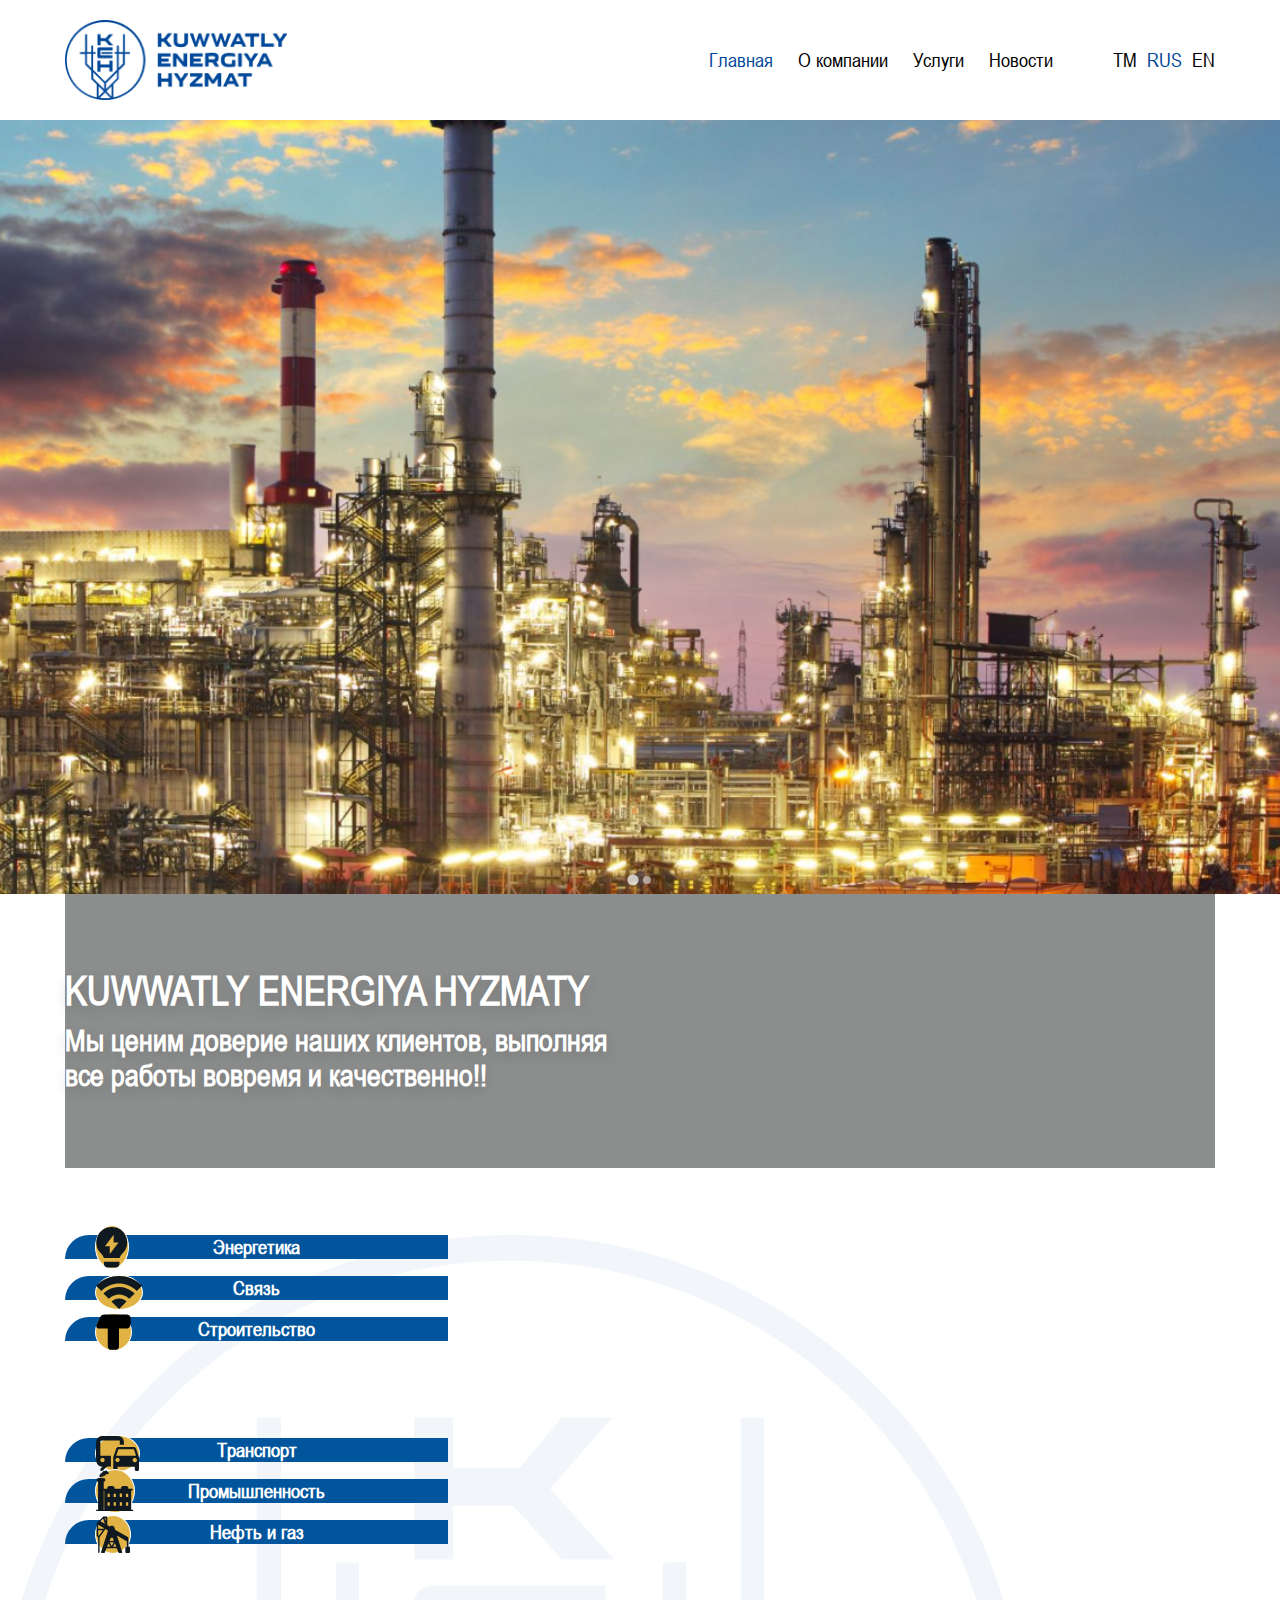
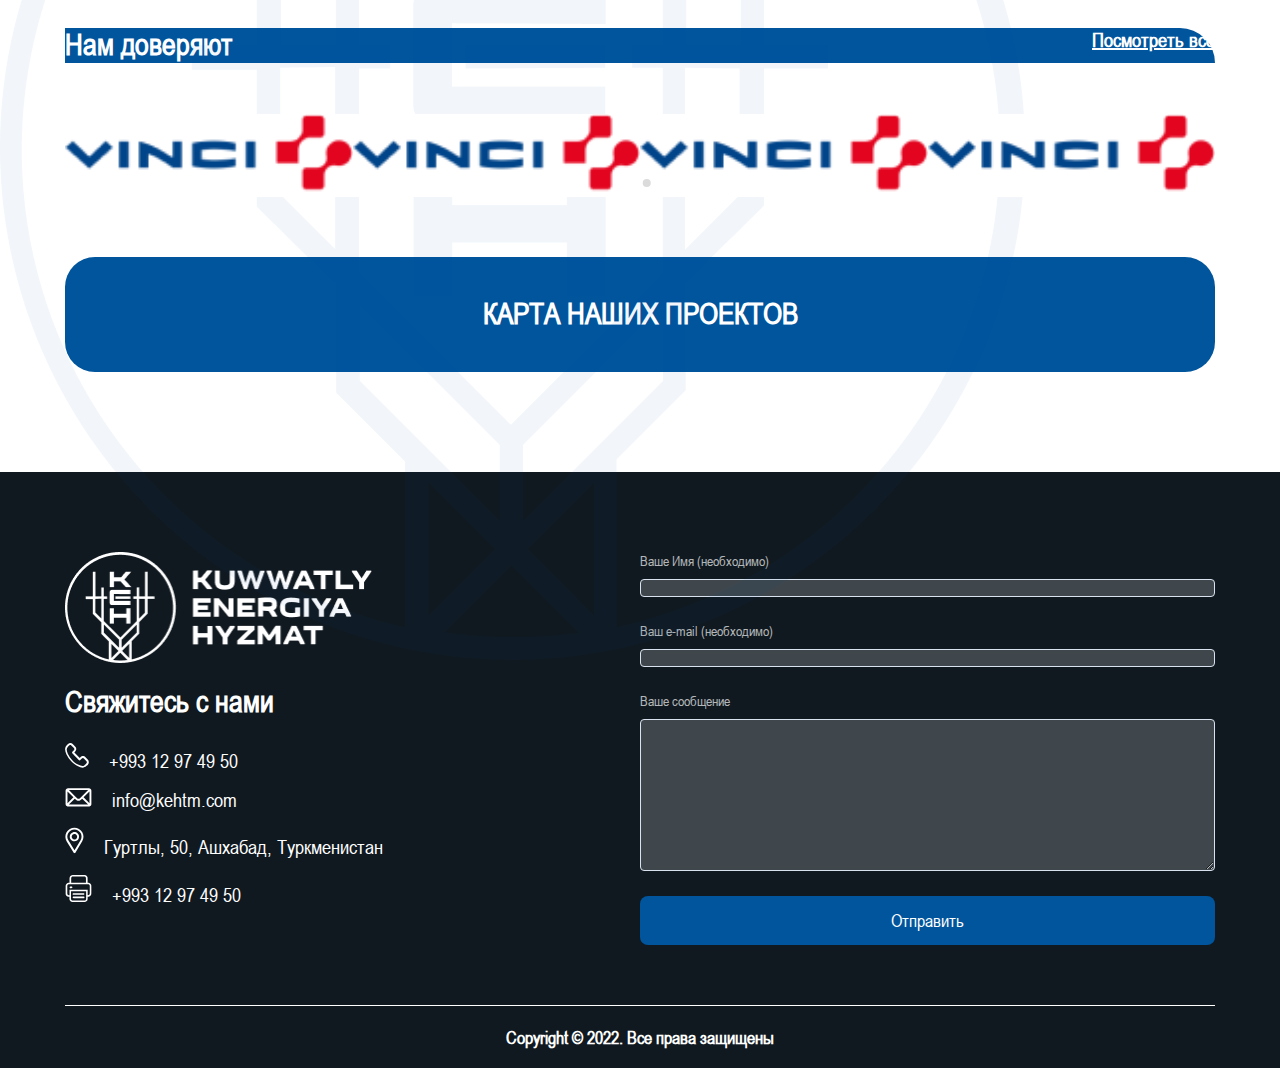
<file: index.html>
<!DOCTYPE html>
<html lang="en">
  <head>
    <meta charset="UTF-8" />
    <meta name="viewport" content="width=device-width, initial-scale=1.0" />
    <title>KEH</title>
    <link rel="shortcut icon" href="./assets/logo/favicon.png" type="image/x-icon"/>
    <link rel="stylesheet" href="./assets/css/app.css" />
    <link rel="stylesheet" href="./assets/css/pages/main-page/index.css" />
    <link rel="stylesheet" href="./src/splide.min.css">
  </head>
  <body>

    <header class="container header">

      <nav class="header__navigation padding-20-0">

        <div class="header__left-column">

          <a href="./index.html" class="logotype">

            <div class="logotype__image-header">

              <img
                class="logotype__image-element image__element"
                src="./assets/logo/logo.png"
                alt="Logo"
              />

            </div>

          </a>

        </div>

        <div class="header__right-column">

          <div class="menu">

            <ul class="menu__list heading-links__list margin-right-60">

              <li class="heading-links__list-item">

                <a
                  href="./index.html"
                  class="heading-links__list-link margin-right-25 font-size-20 text-color-blue"
                  >Главная</a
                >

              </li>

              <li class="heading-links__list-item">

                <a
                  href="./about-us.html"
                  class="heading-links__list-link margin-right-25 text-color-black font-size-20"
                  >О компании</a
                >

              </li>

              <li class="heading-links__list-item">

                <a
                  href="./services.html"
                  class="heading-links__list-link margin-right-25 text-color-black font-size-20"
                  >Услуги</a
                >

              </li>

              <li class="heading-links__list-item">

                <a href="./news.html" class="heading-links__list-link text-color-black font-size-20"
                  >Новости</a
                >

              </li>

            </ul>

          </div>

          <div class="language__content">

            <div class="language__item margin-right-10 font-size-20">TM</div>

            <div class="language__item text-color-blue margin-right-10 font-size-20">RUS</div>

            <div class="language__item font-size-20">EN</div>

          </div>

        </div>

      </nav>

    </header>

    <section class="swiper margin-bottom-67">
    
      <div class="splide">

        <div class="splide__track">

          <ul class="splide__list">

            <li class="splide__slide">
              <img class="image__element" src="./assets/images/swiper.png" alt="">
            </li>

            <li class="splide__slide">
              <img class="image__element" src="./assets/images/swiper.png" alt="">
            </li>

          </ul>

        </div>

      </div>
  
      <div class="container">

        <div class="swiper__heading-text text-color-white text-align-center color-background-black-05 padding-74-0">

          <h1 class="font-size-40 font-weight-700 margin-bottom-10 text-shadow">KUWWATLY ENERGIYA HYZMATY</h1>

          <p class="font-size-30 font-weight-700 text-shadow">
            Мы ценим доверие наших клиентов, выполняя <br /> все работы вовремя и качественно!!
          </p>

        </div>

      </div>

    </section>


    <div class="image">

      <img src="./assets/images/back.png" alt="" class="image-background" />

    </div>

    <section class="links-buttons container">

      <div class="link-buttons__main margin-bottom-67">

        <div class="links-buttons-main__items margin-bottom-80">

          <div class="accordion-button-container margin-right-68">

            <button class="accordion-button padding-12-0-15 color-background-light-blue text-color-white border-radius-75px-000 main__item-link font-size-20 font-weight-700">
              Энергетика
              <span class="padding-10-15 border-white color-background-yellow border-radius-50 svg__icon">
                <svg width="32" height="42" viewBox="0 0 32 42" fill="none" xmlns="http://www.w3.org/2000/svg">
                  <path d="M7.85061 31.9063C7.27844 29.4501 4.69668 27.4266 3.66398 26.1008C1.84579 23.826 0.706937 21.0841 0.378473 18.1906C0.0500083 15.2971 0.545279 12.3697 1.80732 9.74529C3.06937 7.1209 5.04686 4.90623 7.51216 3.35623C9.97746 1.80622 12.8303 0.983887 15.7424 0.983887C18.6545 0.983887 21.5074 1.80622 23.9727 3.35623C26.438 4.90623 28.4155 7.1209 29.6775 9.74529C30.9396 12.3697 31.4349 15.2971 31.1064 18.1906C30.778 21.0841 29.6391 23.826 27.8209 26.1008C26.7603 27.4266 24.1645 29.4361 23.6342 31.8923L7.85061 31.9063ZM23.4389 35.7719V37.7117C23.4389 38.2194 23.3389 38.722 23.1446 39.191C22.9504 39.6601 22.6656 40.0862 22.3067 40.4452C21.9477 40.8041 21.5216 41.0889 21.0526 41.2831C20.5835 41.4774 20.0809 41.5774 19.5732 41.5774H11.8419C11.3343 41.5774 10.8316 41.4774 10.3626 41.2831C9.89358 41.0889 9.46743 40.8041 9.10847 40.4452C8.74951 40.0862 8.46476 39.6601 8.2705 39.191C8.07623 38.722 7.97621 38.2194 7.97621 37.7117V35.7301L23.4389 35.7719ZM17.6334 16.4017V8.65646L8.93914 20.2674H13.7678V28.0127L22.5178 16.4017H17.6334Z" fill="#101920"/>
                </svg>
              </span>
            </button>

            <a href="./services.html" class="accordion color-background-white border-radius-0-0-60 text-color-black">

              <p class="font-size-16 padding-18-14">

                Электроэнергетика — отрасль энергетики, включающая в себя производство, передачу и сбыт электроэнергии. Электроэнергетика является наиболее важной отраслью энергетики, что объясняется такими преимуществами электроэнергии перед энергией других видов, как относительная лёгкость передачи на большие расстояния.

              </p>

            </a>

          </div>

          <div class="accordion-button-container margin-right-68">

            <button class="accordion-button padding-12-0-15 color-background-light-blue text-color-white border-radius-75px-000 main__item-link font-size-20 font-weight-700">
              Связь
              <span class="padding-10-15 border-white color-background-yellow border-radius-50 svg__icon">  
                <svg width="46" height="33" viewBox="0 0 46 33" fill="none" xmlns="http://www.w3.org/2000/svg">
                  <g clip-path="url(#clip0_805_204)">
                    <path d="M23.0218 5.35634e-05C14.8763 -0.012034 7.03384 3.09987 1.09779 8.69953L0.043457 9.67096L5.32949 14.9341L6.32604 14.0352C10.882 9.81669 16.8528 7.47446 23.0507 7.47446C29.2486 7.47446 35.2194 9.81669 39.7753 14.0352L40.7719 14.9341L46.0579 9.67096L45.0036 8.69953C39.0917 3.09845 31.2663 -0.0148923 23.1374 5.35634e-05H23.0218ZM37.5367 16.5291C33.5845 12.9234 28.4344 10.9277 23.094 10.9324H22.1697C17.1084 11.1387 12.2791 13.119 8.52136 16.5291L7.45257 17.515L12.7819 22.8217L13.764 21.9517C16.3167 19.65 19.6268 18.3767 23.0579 18.3767C26.4891 18.3767 29.7992 19.65 32.3518 21.9517L33.3339 22.8217L38.6777 17.515L37.5367 16.5291ZM23.094 32.9855L30.5898 25.5475L29.391 24.5616C27.692 23.2177 25.5892 22.4919 23.4262 22.5027H22.9929C20.738 22.4995 18.5432 23.2323 16.7393 24.5906L15.5549 25.562L16.6381 26.6494L22.0686 32.0286L23.094 32.9855Z" fill="#101920"/>
                  </g>
                  <defs>
                    <clipPath id="clip0_805_204">
                      <rect width="46" height="33" fill="white"/>
                    </clipPath>
                  </defs>
                </svg>
              </span>
            </button>

            <a href="./services.html" class="accordion color-background-white border-radius-0-0-60 text-color-black">

              <p class="font-size-16 padding-18-14" style="display: -webkit-box; -webkit-line-clamp: 4;-webkit-box-orient: vertical; overflow: hidden;">

                Электроэнергетика — отрасль энергетики, включающая в себя производство, передачу и сбыт электроэнергии. Электроэнергетика является наиболее важной отраслью энергетики, что объясняется такими преимуществами электроэнергии перед энергией других видов, как относительная лёгкость передачи на большие расстояния.

              </p>

            </a>

          </div>

          <div class="accordion-button-container">

            <button class="accordion-button padding-12-0-15 color-background-light-blue text-color-white border-radius-75px-000 main__item-link font-size-20 font-weight-700">
              Строительство
              <span class="padding-10-15 border-white color-background-yellow border-radius-50 svg__icon">
                <svg width="35" height="36" viewBox="0 0 35 36" fill="none" xmlns="http://www.w3.org/2000/svg">
                  <path d="M30.5314 0.386258H8.20267C7.42479 0.383431 6.66151 0.597391 5.99843 1.00411C5.33535 1.41084 4.79869 1.99425 4.44865 2.68892L0.415526 10.825C0.219886 11.2238 0.127582 11.6654 0.147089 12.1092C0.166597 12.5529 0.297288 12.9847 0.527167 13.3648C0.767749 13.7244 1.09394 14.0185 1.4764 14.2207C1.85886 14.4229 2.28558 14.5268 2.71817 14.5231H11.7753V32.5257C11.779 33.4115 12.1335 34.2599 12.7612 34.885C13.3889 35.5101 14.2387 35.861 15.1246 35.861H19.6182C20.0574 35.8629 20.4926 35.778 20.8989 35.6112C21.3052 35.4444 21.6745 35.199 21.9857 34.8891C22.2969 34.5792 22.5438 34.2109 22.7123 33.8053C22.8808 33.3997 22.9676 32.9649 22.9675 32.5257V14.5231H30.4756C31.5859 14.5231 32.6508 14.0821 33.436 13.2969C34.2211 12.5118 34.6622 11.4469 34.6622 10.3365V4.51708C34.6478 3.42602 34.2079 2.3837 33.4363 1.61213C32.6648 0.840563 31.6225 0.400711 30.5314 0.386258Z" fill="#010101"/>
                </svg>
              </span>
            </button>

            <a href="./services.html" class="accordion color-background-white border-radius-0-0-60 text-color-black">

              <p class="font-size-16 padding-18-14">

                Электроэнергетика — отрасль энергетики, включающая в себя производство, передачу и сбыт электроэнергии. Электроэнергетика является наиболее важной отраслью энергетики, что объясняется такими преимуществами электроэнергии перед энергией других видов, как относительная лёгкость передачи на большие расстояния.

              </p>

            </a>

          </div>
  
        </div>

        <div class="links-buttons-main__items">

          <div class="accordion-button-container margin-right-68">

            <button class="accordion-button padding-12-0-15 color-background-light-blue text-color-white border-radius-75px-000 main__item-link font-size-20 font-weight-700">
              Транспорт
              <span class="padding-10-15 border-white color-background-yellow border-radius-50 svg__icon">
                <svg width="43" height="35" viewBox="0 0 43 35" fill="none" xmlns="http://www.w3.org/2000/svg">
                  <g clip-path="url(#clip0_805_211)">
                    <path d="M38.78 30.6613H21.4469C21.4469 31.5382 21.4469 32.3844 21.4469 33.2152C21.4469 34.5998 20.9024 34.9844 19.2084 34.9536C17.7867 34.9536 17.2725 34.4921 17.2725 33.1536C17.2725 29.369 17.2725 25.5946 17.2725 21.8305C17.2801 21.4845 17.3414 21.1418 17.454 20.8152C18.3463 18.1382 19.2992 15.4767 20.1765 12.7998C20.2955 12.2464 20.6079 11.7557 21.0558 11.419C21.5037 11.0823 22.0565 10.9224 22.6115 10.969H37.6457C38.2011 10.9178 38.7558 11.0738 39.2066 11.4077C39.6574 11.7417 39.9734 12.231 40.0959 12.7844C40.9429 15.3998 41.8806 17.969 42.7427 20.5844C42.9198 21.077 43.007 21.5984 42.9999 22.1229C42.9999 25.7382 42.9999 29.369 42.9999 32.9844C42.9999 34.6152 42.5612 35.0305 40.9429 35.0459C39.3245 35.0613 38.8103 34.6459 38.78 32.9536C38.7649 32.1844 38.78 31.4921 38.78 30.6613ZM20.1765 19.6459H40.0808C39.385 17.569 38.7498 15.5998 38.0389 13.6459C37.9419 13.5009 37.814 13.38 37.6647 13.2921C37.5155 13.2043 37.3487 13.1517 37.1768 13.1382C32.473 13.1382 27.7842 13.1382 23.0804 13.1382C22.9105 13.1517 22.7459 13.2044 22.5992 13.2924C22.4524 13.3804 22.3273 13.5013 22.2334 13.6459C21.5074 15.5998 20.8722 17.6459 20.1765 19.6459ZM23.6854 24.0767C23.6739 23.4873 23.4397 22.925 23.0312 22.5067C22.6228 22.0884 22.0717 21.8463 21.4923 21.8305C20.9158 21.8505 20.3696 22.0975 19.9688 22.5195C19.5681 22.9415 19.3442 23.5054 19.3446 24.0921C19.39 24.6458 19.6384 25.1619 20.0404 25.5381C20.4424 25.9142 20.9687 26.123 21.515 26.123C22.0612 26.123 22.5876 25.9142 22.9896 25.5381C23.3916 25.1619 23.6399 24.6458 23.6854 24.0921V24.0767ZM38.8103 21.8305C38.2321 21.8342 37.6777 22.0652 37.2632 22.4753C36.8488 22.8854 36.6065 23.4427 36.5869 24.0305C36.5861 24.5974 36.7989 25.143 37.1815 25.5551C37.5641 25.9672 38.0875 26.2144 38.6439 26.2459C39.2222 26.2712 39.7872 26.0645 40.2171 25.6703C40.6471 25.2761 40.9077 24.7259 40.9429 24.1382C40.9473 23.5433 40.7241 22.9699 40.3205 22.5393C39.9169 22.1086 39.3645 21.8545 38.78 21.8305H38.8103Z" fill="#101920"/>
                    <path d="M6.42763 30.6766C5.41058 30.6628 4.41155 30.4014 3.51422 29.9142C2.61689 29.4271 1.84738 28.7284 1.27004 27.8766C0.587053 26.7675 0.181969 25.505 0.0903064 24.1996C-0.0458174 18.2458 -0.000442809 12.2919 0.0903064 6.3381C0.0887541 4.72432 0.699808 3.17226 1.79601 2.00564C2.89221 0.839018 4.38888 0.147946 5.97386 0.0765755C11.3281 -0.0311168 16.6823 -0.0157322 22.0365 0.0765755C23.546 0.119694 24.9852 0.735534 26.0711 1.80307C27.157 2.87061 27.8111 4.31265 27.9049 5.84581C27.9805 6.7535 27.9049 7.69195 27.9049 8.67657H23.7607V4.39965H4.32525V19.6304H14.9127V30.5381C13.8697 30.4844 12.8247 30.4844 11.7818 30.5381C11.1688 30.6016 10.5864 30.8418 10.103 31.2304C9.19662 32.0085 8.36135 32.8684 7.60737 33.7996C7.27096 34.2909 6.78629 34.6574 6.2268 34.8433C5.66731 35.0293 5.06347 35.0248 4.50674 34.8304C3.72025 32.9381 5.09664 31.9535 6.42763 30.6766ZM6.42763 26.2458C6.71346 26.254 6.998 26.2041 7.2646 26.0989C7.5312 25.9938 7.77445 25.8355 7.98014 25.6335C8.18582 25.4314 8.34979 25.1896 8.46239 24.9223C8.57498 24.6549 8.63395 24.3674 8.63585 24.0766C8.63606 23.4914 8.41173 22.9292 8.0106 22.5097C7.60947 22.0902 7.06321 21.8465 6.4881 21.8304C5.931 21.855 5.40197 22.086 5.00077 22.4799C4.59956 22.8738 4.3539 23.4034 4.31011 23.9689C4.29748 24.5477 4.50659 25.1089 4.89326 25.5338C5.27994 25.9587 5.8139 26.214 6.38226 26.2458H6.42763Z" fill="#101920"/>
                  </g>
                  <defs>
                    <clipPath id="clip0_805_211">
                      <rect width="43" height="35" fill="white" transform="translate(-0.000488281)"/>
                    </clipPath>
                  </defs>
                </svg>
              </span>
            </button>

            <a href="./services.html" class="accordion color-background-white border-radius-0-0-60 text-color-black">

              <p class="font-size-16 padding-18-14">

                Электроэнергетика — отрасль энергетики, включающая в себя производство, передачу и сбыт электроэнергии. Электроэнергетика является наиболее важной отраслью энергетики, что объясняется такими преимуществами электроэнергии перед энергией других видов, как относительная лёгкость передачи на большие расстояния.

              </p>

            </a>

          </div>

          <div class="accordion-button-container margin-right-68">

            <button class="accordion-button padding-12-0-15 color-background-light-blue text-color-white border-radius-75px-000 main__item-link font-size-20 font-weight-700">
              Промышленность
              <span class="padding-10-15 border-white color-background-yellow border-radius-50 svg__icon">
                <svg width="38" height="42" viewBox="0 0 38 42" fill="none" xmlns="http://www.w3.org/2000/svg">
                  <path d="M18.686 18.812H24.952C24.9309 18.4635 24.9309 18.1139 24.952 17.7654C24.9709 17.5683 25.0433 17.3801 25.1613 17.2211C25.4425 16.7756 25.8507 16.4245 26.3332 16.2131C26.8157 16.0017 27.3505 15.9396 27.8687 16.0349C28.7983 16.0863 29.7301 16.0863 30.6597 16.0349C30.8743 16.0542 31.0783 16.1368 31.2459 16.2721C32.0274 16.9141 32.6414 17.6677 32.3204 18.7981H36.7025V20.5843H35.1674V39.6475H37.1909V41.0431H0.13916V39.6475C0.627601 39.6475 1.11604 39.6475 1.60448 39.6475C2.09292 39.6475 2.09292 39.5498 2.07897 39.173C2.07897 37.1216 2.07897 35.0562 2.07897 33.0047V11.5971H0.767157V8.51288H2.09293C2.09293 8.2896 2.09293 8.12213 2.19061 7.92676H7.7728V8.48497H9.16834V11.5831H7.74489V18.7981H11.2198C11.2338 18.5657 11.2338 18.3327 11.2198 18.1003C11.2032 17.8836 11.2375 17.6661 11.3199 17.465C11.4023 17.2639 11.5305 17.0848 11.6943 16.942C11.9415 16.6119 12.2723 16.3539 12.6525 16.1944C13.0328 16.035 13.4487 15.9799 13.8574 16.0349C14.8482 16.1186 15.853 16.0349 16.8438 16.0349C17.077 16.0892 17.2989 16.1836 17.4998 16.314C17.4998 16.314 17.5835 16.3977 17.6393 16.4256C17.9974 16.6412 18.2805 16.9617 18.4503 17.3437C18.62 17.7256 18.6682 18.1505 18.5883 18.5608C18.5883 18.5608 18.5883 18.6445 18.5883 18.6864L18.686 18.812ZM7.74489 20.6402V39.6615H8.27519V20.6402H7.74489ZM19.914 27.0737V23.6266H17.6393V27.0737H19.914ZM32.1809 27.0737V23.6266H29.9062V27.0737H32.1809ZM19.928 32.1953H17.6533V35.6562H19.9699L19.928 32.1953ZM32.1809 35.6562V32.2232H29.9062V35.6562H32.1809ZM13.7597 27.0737V23.6266H11.5408V27.0737H13.7597ZM23.7518 23.5987V27.0597H26.0265V23.5987H23.7518ZM11.4989 32.1953V35.6423H13.7736V32.1953H11.4989ZM26.0405 32.1953H23.7937V35.6423H26.0824L26.0405 32.1953Z" fill="#101920"/>
                  <path d="M7.74486 5.45673C7.40992 6.51735 6.89357 6.85229 5.79109 6.51736C5.33056 7.257 4.87003 7.49423 4.24204 7.31281C4.00774 7.25136 3.79621 7.12347 3.63293 6.94455C3.46966 6.76563 3.3616 6.54332 3.32178 6.3044C3.28196 6.06547 3.31207 5.82014 3.4085 5.59794C3.50492 5.37574 3.66354 5.18615 3.86524 5.05204C3.96295 5.00976 4.04359 4.93585 4.09421 4.8422C4.14484 4.74855 4.16249 4.64057 4.14435 4.53567C4.12041 4.22817 4.21578 3.92327 4.41067 3.68421C4.60555 3.44516 4.88499 3.29029 5.191 3.25177C5.29307 3.2494 5.39165 3.21418 5.4721 3.15132C5.55255 3.08847 5.61059 3.00134 5.63758 2.90288C5.70747 2.72179 5.82227 2.56145 5.97119 2.43694C6.12011 2.31243 6.29825 2.22786 6.48886 2.19116C6.61851 2.14784 6.72775 2.05845 6.79588 1.93995C6.83184 1.71374 6.92897 1.50168 7.07677 1.3267C7.22456 1.15171 7.4174 1.02046 7.6344 0.947168C7.85141 0.873874 8.08432 0.861321 8.30795 0.910861C8.53158 0.960401 8.73741 1.07015 8.90316 1.22823C9.10872 1.01347 9.33288 0.817335 9.57302 0.642105C9.73712 0.550846 9.91996 0.498436 10.1075 0.488892C10.295 0.479348 10.4822 0.512932 10.6547 0.587059C10.8272 0.661186 10.9805 0.773877 11.1026 0.916483C11.2248 1.05909 11.3126 1.22781 11.3593 1.40966C11.3698 1.50882 11.4123 1.60188 11.4802 1.67486C11.5482 1.74784 11.638 1.79679 11.7361 1.81436C11.914 1.85701 12.0805 1.93803 12.2238 2.05173C12.3672 2.16543 12.4839 2.30907 12.566 2.47261C12.648 2.63615 12.6933 2.81564 12.6987 2.99852C12.7042 3.18139 12.6696 3.36325 12.5974 3.53136C12.5252 3.69948 12.4171 3.84978 12.2808 3.97177C12.1444 4.09377 11.9831 4.18451 11.808 4.23763C11.6329 4.29076 11.4483 4.30498 11.2672 4.27933C11.086 4.25367 10.9127 4.18875 10.7592 4.08911C10.3545 3.82395 10.1871 4.29843 9.88004 4.25656C9.88306 4.50709 9.81857 4.75383 9.69336 4.97084C9.56814 5.18785 9.38681 5.36714 9.1684 5.48991C8.94999 5.61268 8.70256 5.67439 8.45208 5.66855C8.2016 5.66271 7.95731 5.58954 7.74486 5.45673Z" fill="#101920"/>
                </svg>
              </span>
            </button>

            <a href="./services.html" class="accordion color-background-white border-radius-0-0-60 text-color-black">

              <p class="font-size-16 padding-18-14">

                Электроэнергетика — отрасль энергетики, включающая в себя производство, передачу и сбыт электроэнергии. Электроэнергетика является наиболее важной отраслью энергетики, что объясняется такими преимуществами электроэнергии перед энергией других видов, как относительная лёгкость передачи на большие расстояния.

              </p>

            </a>

          </div>

          <div class="accordion-button-container">

            <button class="accordion-button padding-12-0-15 color-background-light-blue text-color-white border-radius-75px-000 main__item-link font-size-20 font-weight-700">
              Нефть и газ
              <span class="padding-10-15 border-white color-background-yellow border-radius-50 svg__icon">
                <svg width="34" height="37" viewBox="0 0 34 37" fill="none" xmlns="http://www.w3.org/2000/svg">
                  <path d="M33.3461 36.9036H29.8712C29.7137 36.8248 29.5817 36.703 29.4903 36.5524C29.399 36.4018 29.352 36.2285 29.3548 36.0523C29.3548 34.6568 29.3548 33.1496 29.3548 31.6982C29.3548 31.1261 29.6479 30.8749 30.2201 30.8469H30.8481C30.8536 30.7819 30.8536 30.7166 30.8481 30.6516C30.8481 28.935 30.8481 27.2046 30.8481 25.4881C30.8381 25.4137 30.8117 25.3425 30.7706 25.2797C30.7296 25.2169 30.675 25.1642 30.6109 25.1252L21.3304 19.8221L21.0653 19.7244V19.9059C22.7493 25.1531 24.4425 30.3957 26.1451 35.6337C26.3544 36.3035 26.3126 36.485 25.7683 36.9036H22.9772C22.7578 36.6705 22.5658 36.413 22.405 36.1361C21.9166 34.9917 21.4561 33.8334 21.0095 32.6612C20.9832 32.5627 20.922 32.4772 20.8372 32.4207C20.7524 32.3642 20.6499 32.3405 20.5489 32.3541H10.7801C10.6737 32.34 10.5658 32.3647 10.4761 32.4236C10.3864 32.4826 10.321 32.5719 10.2917 32.6751C9.84514 33.8613 9.3567 35.0196 8.89616 36.1919C8.79469 36.4972 8.57986 36.752 8.29605 36.9036H5.60265C5.05839 36.5687 4.96071 36.3315 5.17004 35.7035C6.84469 30.5306 8.51469 25.3578 10.18 20.185L11.9245 14.7982C11.9245 14.6586 12.0501 14.533 11.8547 14.4074C11.0453 13.9608 10.2638 13.5003 9.45437 13.0119L9.28692 13.2072C7.43084 15.8169 5.56081 18.4266 3.70473 21.0502C3.60618 21.2046 3.55297 21.3835 3.5512 21.5666V35.8849C3.57901 36.0901 3.53793 36.2987 3.43438 36.478C3.33083 36.6573 3.17065 36.7972 2.97902 36.8757H2.72783C2.54513 36.7705 2.39744 36.6138 2.30314 36.4252C2.20884 36.2366 2.17211 36.0244 2.19752 35.8151C2.19752 31.0982 2.19752 26.3952 2.19752 21.6782C2.2025 21.5617 2.18269 21.4455 2.13939 21.3372C2.09608 21.229 2.03028 21.1312 1.94633 21.0502C1.6114 20.7572 1.31832 20.4362 1.0113 20.1292C0.896696 20.0256 0.806104 19.8983 0.745842 19.756C0.685579 19.6138 0.657101 19.4602 0.66241 19.3058C0.66241 15.4122 0.66241 11.5186 0.66241 7.62506C0.650218 7.46622 0.672629 7.30662 0.728039 7.15725C0.78345 7.00788 0.870561 6.8723 0.983401 6.75983C2.93717 4.80607 4.87699 2.83835 6.84471 0.898543C7.06148 0.728629 7.32366 0.62665 7.59828 0.605469C8.46351 0.605469 9.32876 0.605469 10.18 0.605469C11.0313 0.605469 11.2546 0.842725 11.2686 1.6661C11.2686 4.06644 11.2686 6.46676 11.2686 8.8671C11.2533 8.96273 11.2696 9.06073 11.3149 9.14631C11.3602 9.23189 11.4321 9.30044 11.5198 9.3416C12.1896 9.70444 12.9153 10.1091 13.5154 10.4999C13.6689 10.5976 13.7666 10.5697 13.9062 10.4999C14.2532 10.1694 14.6794 9.93374 15.1438 9.81572C15.6083 9.69769 16.0953 9.70124 16.558 9.82603C17.0207 9.95081 17.4435 10.1926 17.7856 10.5282C18.1277 10.8637 18.3777 11.2818 18.5115 11.7419C18.6929 12.3281 18.9022 12.9142 19.0697 13.5003C19.1043 13.6106 19.1603 13.713 19.2346 13.8016C19.3088 13.8902 19.3998 13.9633 19.5023 14.0167C23.5912 16.3333 27.6662 18.6778 31.7691 20.9944C31.9844 21.0976 32.1635 21.2634 32.283 21.4701C32.4025 21.6767 32.4569 21.9146 32.439 22.1527C32.439 24.9438 32.439 27.7349 32.439 30.4422V30.833C33.081 30.833 33.7369 30.7353 33.9741 31.5168V36.2617L33.3461 36.9036ZM2.16962 14.226V14.6586C2.16962 16.0542 2.16962 17.352 2.16962 18.6918C2.16962 19.2639 2.46266 19.5151 2.83946 19.8361L6.83074 14.2539L2.16962 14.226ZM2.16962 8.75545V12.6909H7.45875C7.61347 12.7169 7.7723 12.6841 7.90402 12.5988C8.03574 12.5136 8.13079 12.3822 8.17045 12.2304L2.16962 8.75545ZM17.8695 24.7763C17.8695 24.7763 17.8695 24.6787 17.8695 24.6507C17.5067 23.7576 17.1578 22.8644 16.781 21.9713C16.7516 21.9228 16.7108 21.8822 16.6622 21.853C16.6135 21.8238 16.5585 21.8069 16.5019 21.8038H15.1063C15.0577 21.7936 15.0076 21.7931 14.9589 21.8023C14.9101 21.8115 14.8636 21.8303 14.8221 21.8575C14.7806 21.8848 14.7449 21.9199 14.7171 21.961C14.6892 22.0021 14.6697 22.0483 14.6597 22.0969C14.5062 22.5435 14.3109 22.99 14.1295 23.4924C13.948 23.9948 13.7806 24.3856 13.5991 24.888L17.8695 24.7763ZM4.56996 5.36429L8.99382 7.93209C8.35187 6.14579 7.73783 4.47113 7.12379 2.81043L4.56996 5.36429ZM13.7108 26.2975L15.7204 29.9678L17.7439 26.2975H13.7108ZM17.0322 30.7632H20.3256L18.9301 27.2883L17.0322 30.7632ZM14.4225 30.7632L12.4967 27.3441C12.0222 28.5303 11.5756 29.6607 11.1011 30.8191L14.4225 30.7632ZM9.70556 2.16849H8.57517C8.93802 3.17329 9.30084 4.1362 9.64973 5.09913L9.70556 2.16849Z" fill="#101920"/>
                </svg>
              </span>
            </button>

            <a href="./services.html" class="accordion color-background-white border-radius-0-0-60 text-color-black">

              <p class="font-size-16 padding-18-14">

                Электроэнергетика — отрасль энергетики, включающая в себя производство, передачу и сбыт электроэнергии. Электроэнергетика является наиболее важной отраслью энергетики, что объясняется такими преимуществами электроэнергии перед энергией других видов, как относительная лёгкость передачи на большие расстояния.

              </p>

            </a>

          </div>
  
        </div>

      </div>

    </section>

    <section class="partners container">

      <div class="partners__heading margin-bottom-51 color-background-light-blue padding-19-60-18-29 border-radius-0-60">

        <p class="text-color-white font-size-30 font-weight-700">Нам доверяют</p>

        <a href="./suppliers.html" class="text-color-white font-size-20 font-weight-700">

          Посмотреть все

        </a>

      </div>

      <div class="partners__image-links-slider margin-bottom-76">

        <div class="splide2">

          <div class="splide__track">
  
            <ul class="splide__list">
  
              <li class="splide__slide">

                <a href="" class="padding-25-21-21-48 border-radius-71px-000 color-background-white margin-right-57 splide__slide__item">

                  <img class="image__element" src="./assets/images/Vinci logo.png" alt="" class="image__element" >
      
                </a>

              </li>
  
              <li class="splide__slide">

                <a href="" class="padding-25-21-21-48 border-radius-71px-000 color-background-white margin-right-57 splide__slide__item">

                  <img class="image__element" src="./assets/images/Vinci logo.png" alt="" class="image__element" >
      
                </a>

              </li>
  
              <li class="splide__slide">

                <a href="" class="padding-25-21-21-48 border-radius-71px-000 color-background-white margin-right-57 splide__slide__item">

                  <img class="image__element" src="./assets/images/Vinci logo.png" alt="" class="image__element" >
      
                </a>

              </li>
  
              <li class="splide__slide">

                <a href="" class="padding-25-21-21-48 border-radius-71px-000 color-background-white margin-right-57 splide__slide__item">

                  <img class="image__element" src="./assets/images/Vinci logo.png" alt="" class="image__element" >
      
                </a>

              </li>
  
              <li class="splide__slide">

                <a href="" class="padding-25-21-21-48 border-radius-71px-000 color-background-white margin-right-57 splide__slide__item">

                  <img class="image__element" src="./assets/images/Vinci logo.png" alt="" class="image__element" >
      
                </a>

              </li>

            </ul>
  
          </div>
  
        </div>

        <div class="swiper-container margin-bottom-60">

        </div>
        
      </div>

    </section>

    <section class="container">

      <div class="form-buttons color-background-light-blue border-radius-30 margin-bottom-100 text-align-center">

        <button class="form-buttons__button padding-40-0 font-weight-700 font-size-30 text-uppercase text-color-white">Карта наших проектов</button>

      </div>


    </section>


    <footer class="footer padding-80-0-20 color-background-dark-blue">

      <div class="footer__main container">

        <div class="footer__main__top">

          <div class="footer__left-column">
  
            <div class="logotype__image-footer margin-bottom-22">
  
              <img class="image__element" src="./assets/logo/logoFooter.png" alt="Logo"/>
  
            </div>
  
            <div class="heading-links__item">
  
              <h3 class="heading-links__heading font-size-30 text-color-white margin-bottom-22">Свяжитесь с нами</h3>
  
              <ul class="heading-links__list">
  
                <li class="heading-links__list-item margin-bottom-15">
  
                  <a href="tel: +993 12 97 49 50" class="heading-links__list-link font-size-20 text-color-white">
  
                    <span class="margin-right-15">
                      
                      <svg width="24" height="26" viewBox="0 0 24 26" fill="none" xmlns="http://www.w3.org/2000/svg">
                        <path d="M22.916 22.6673C23.4941 22.0078 23.8145 21.1475 23.8145 20.2551C23.8145 19.3627 23.4941 18.5026 22.916 17.8431L20.2705 15.0917C19.9716 14.7714 19.6138 14.5169 19.2185 14.343C18.8232 14.1692 18.3984 14.0795 17.9693 14.0795C17.5401 14.0795 17.1153 14.1692 16.72 14.343C16.3247 14.5169 15.967 14.7714 15.6681 15.0917L14.7621 16.0339L9.3261 10.3805L10.2321 9.43829C10.5443 9.13073 10.7947 8.76173 10.9685 8.35263C11.1423 7.94353 11.2362 7.50251 11.2446 7.05533C11.253 6.60815 11.1759 6.16367 11.0176 5.7478C10.8593 5.33192 10.6231 4.95297 10.3227 4.63292L7.71341 1.91928C7.07928 1.31808 6.25214 0.984863 5.39407 0.984863C4.536 0.984863 3.70886 1.31808 3.07473 1.91928L2.16873 2.86151L1.55266 3.48342C0.657103 4.56864 0.13996 5.93646 0.0849609 7.36542C0.187654 9.04286 0.625817 10.6795 1.37146 12.1708C2.62101 14.8001 4.26651 17.2049 6.2457 19.2941C8.20152 21.3824 10.5033 23.0868 13.0406 24.3256C14.4519 25.0926 16.0003 25.5481 17.5888 25.6635C18.9695 25.5966 20.2893 25.0529 21.3396 24.1184L21.9375 23.4965C22.2637 23.308 22.7167 22.8369 22.916 22.6673ZM17.48 24.0053C16.1264 23.8766 14.8064 23.4935 13.5843 22.8746C11.2175 21.7448 9.07783 20.1591 7.27855 18.2011C5.47862 16.2682 3.96973 14.0636 2.80294 11.662C2.18185 10.4014 1.81205 9.02332 1.71574 7.61041C1.77519 6.64105 2.13068 5.7167 2.73044 4.97211L3.34657 4.3502C3.70897 3.95446 4.12572 3.52103 4.25256 3.40797C4.53507 3.15588 4.89502 3.01736 5.26727 3.01736C5.63952 3.01736 5.99946 3.15588 6.28198 3.40797L8.89124 6.12161C9.03093 6.25237 9.14259 6.41221 9.21904 6.59077C9.2955 6.76932 9.335 6.9627 9.335 7.15816C9.335 7.35362 9.2955 7.54688 9.21904 7.72543C9.14259 7.90399 9.03093 8.06383 8.89124 8.19459L7.35104 9.81521C7.21211 9.96082 7.11875 10.1467 7.08318 10.3484C7.04761 10.5502 7.07147 10.7584 7.15169 10.9458C7.31477 11.2662 13.9286 18.1446 14.2185 18.3142C14.4003 18.4046 14.6049 18.4333 14.8033 18.3961C15.0017 18.3589 15.1838 18.2577 15.3238 18.1069L16.864 16.5051C16.9913 16.3593 17.1466 16.2429 17.3198 16.1632C17.493 16.0835 17.6802 16.0423 17.8696 16.0423C18.059 16.0423 18.2462 16.0835 18.4194 16.1632C18.5926 16.2429 18.7479 16.3593 18.8752 16.5051L21.4845 19.2187C21.7269 19.5125 21.8602 19.8869 21.8602 20.274C21.8602 20.6611 21.7269 21.0355 21.4845 21.3293L20.5785 22.2715L20.0168 22.8746C19.6964 23.2373 19.3029 23.5217 18.8642 23.7074C18.4256 23.8931 17.9529 23.9756 17.48 23.9487V24.0053Z" fill="white"/>
                      </svg>
                      
                    </span>
  
                    +993 12 97 49 50
  
                  </a>
  
                </li>
  
                <li class="heading-links__list-item margin-bottom-15">
  
                  <a href="mailto: info@kehtm.com" class="heading-links__list-link font-size-20 text-color-white">
  
                    <span class="margin-right-15">
                      
                      <svg width="27" height="19" viewBox="0 0 27 19" fill="none" xmlns="http://www.w3.org/2000/svg">
                        <path fill-rule="evenodd" clip-rule="evenodd" d="M2.08939 18.2533C2.38579 18.3743 2.70323 18.4354 3.02335 18.4332H23.9461C24.2663 18.4354 24.5836 18.3743 24.88 18.2533C25.1764 18.1323 25.446 17.9539 25.6731 17.7283C25.9003 17.5027 26.0805 17.2344 26.2035 16.9388C26.3266 16.6432 26.3899 16.3263 26.3899 16.0062V2.61559C26.3899 1.96746 26.1324 1.34592 25.6741 0.887622C25.2158 0.429324 24.5943 0.171875 23.9461 0.171875H3.02335C2.37522 0.171875 1.75363 0.429324 1.29534 0.887622C0.837039 1.34592 0.57959 1.96746 0.57959 2.61559V16.0062C0.579582 16.3263 0.642867 16.6432 0.765882 16.9388C0.888898 17.2344 1.06921 17.5027 1.29636 17.7283C1.52351 17.9539 1.79299 18.1323 2.08939 18.2533ZM23.1259 16.525H3.84351L9.76885 10.6499L10.7062 11.5872C11.0702 11.9536 11.5031 12.2445 11.98 12.443C12.4569 12.6414 12.9682 12.7435 13.4847 12.7435C14.0012 12.7435 14.5126 12.6414 14.9895 12.443C15.4663 12.2445 15.8993 11.9536 16.2633 11.5872L17.2006 10.6499L23.1259 16.525ZM2.48772 15.1357V3.41899L8.41306 9.26071L2.48772 15.1357ZM24.4818 15.2028L18.5564 9.32763L24.4818 3.48601V15.2028ZM9.26668 7.4362L3.89372 2.09671H23.1762L14.9577 10.265C14.5718 10.6323 14.0594 10.8373 13.5266 10.8373C12.9938 10.8373 12.4813 10.6323 12.0954 10.265L9.26668 7.4362Z" fill="white"/>
                      </svg>
  
                    </span>
  
                    info@kehtm.com
  
                  </a>
  
                </li>
  
                <li class="heading-links__list-item margin-bottom-15">
  
                  <a href="#" class="heading-links__list-link font-size-20 text-color-white">
  
                    <span class="margin-right-15">
                      
                      <svg width="19" height="27" viewBox="0 0 19 27" fill="none" xmlns="http://www.w3.org/2000/svg">
                        <path fill-rule="evenodd" clip-rule="evenodd" d="M4.84125 1.88646C6.23026 1.06876 7.81205 0.635922 9.42388 0.632324V0.650746C11.0226 0.655025 12.5918 1.08168 13.9726 1.88747C15.3534 2.69327 16.4968 3.84952 17.287 5.23933C18.0771 6.62914 18.4861 8.20307 18.4723 9.80174C18.4586 11.4004 18.0226 12.9671 17.2086 14.3431L10.3809 25.7534C10.2968 25.8986 10.176 26.0191 10.0307 26.1029C9.88531 26.1867 9.7205 26.2309 9.55272 26.2309C9.38494 26.2309 9.22006 26.1867 9.07471 26.1029C8.92935 26.0191 8.8086 25.8986 8.72452 25.7534L1.7127 14.4536C0.869183 13.0801 0.406803 11.5067 0.37308 9.89519C0.339357 8.28372 0.735526 6.69228 1.52084 5.28471C2.30616 3.87714 3.45223 2.70416 4.84125 1.88646ZM13.0076 3.45388C11.9202 2.81711 10.684 2.47865 9.42388 2.4727C8.15232 2.47284 6.90384 2.81246 5.80749 3.45658C4.71114 4.1007 3.80668 5.02594 3.18756 6.1366C2.56844 7.24726 2.25713 8.50309 2.28579 9.77433C2.31446 11.0456 2.68205 12.2861 3.3506 13.3677L9.53429 23.3058L15.5523 13.2757C16.1937 12.191 16.5375 10.9562 16.5488 9.69615C16.5602 8.43606 16.2387 7.19526 15.6169 6.0992C14.9952 5.00314 14.0951 4.09065 13.0076 3.45388ZM12.0105 13.5579C11.2448 14.0695 10.3446 14.3426 9.42373 14.3426C8.18884 14.3426 7.00449 13.852 6.13129 12.9788C5.25809 12.1057 4.76758 10.9213 4.76758 9.68641C4.76758 8.76552 5.04062 7.86532 5.55224 7.09962C6.06387 6.33392 6.79107 5.73713 7.64187 5.38472C8.49267 5.03231 9.42886 4.94008 10.3321 5.11974C11.2353 5.2994 12.0649 5.74281 12.7161 6.39398C13.3673 7.04516 13.8107 7.87482 13.9904 8.77802C14.1701 9.68123 14.0778 10.6175 13.7254 11.4683C13.373 12.3191 12.7762 13.0463 12.0105 13.5579ZM10.9369 7.44009C10.489 7.1408 9.96243 6.98112 9.42373 6.98112V6.9627C8.69965 6.96756 8.00686 7.25862 7.49658 7.77235C6.9863 8.28608 6.69993 8.98075 6.69995 9.70484C6.69995 10.2435 6.85969 10.7702 7.15898 11.2181C7.45827 11.666 7.88368 12.015 8.38138 12.2212C8.87908 12.4274 9.42673 12.4813 9.95509 12.3762C10.4834 12.2711 10.9688 12.0117 11.3497 11.6308C11.7306 11.2499 11.9901 10.7646 12.0952 10.2363C12.2003 9.7079 12.1463 9.16014 11.9401 8.66244C11.734 8.16474 11.3849 7.73938 10.9369 7.44009Z" fill="white"/>
                      </svg>
                    </span>
  
                    Гуртлы, 50, Ашхабад, Туркменистан
  
                  </a>
  
                </li>
  
                <li class="heading-links__list-item">
  
                  <a href="#" class="heading-links__list-link font-size-20 text-color-white">
  
                    <span class="margin-right-15">
                      
                      <svg width="27" height="28" viewBox="0 0 27 28" fill="none" xmlns="http://www.w3.org/2000/svg">
                        <path fill-rule="evenodd" clip-rule="evenodd" d="M26.1117 10.8059C26.2751 11.2325 26.3485 11.6882 26.3275 12.1445C26.3653 14.1995 26.3653 16.5373 26.3087 19.271C26.3478 19.734 26.2864 20.2 26.1286 20.637C25.9708 21.0741 25.7203 21.4719 25.3945 21.8031C25.0686 22.1344 24.6749 22.3913 24.2405 22.5563C23.8061 22.7212 23.3411 22.7902 22.8775 22.7587H22.6513V24.512C22.6898 24.9838 22.6239 25.4584 22.4583 25.9019C22.2926 26.3454 22.0314 26.747 21.693 27.0781C21.3547 27.4093 20.9476 27.6617 20.5007 27.8178C20.0537 27.9738 19.5779 28.0296 19.1069 27.9809H7.94604C7.46788 28.0331 6.98417 27.9762 6.5311 27.8147C6.07803 27.6532 5.6674 27.3911 5.33002 27.0483C4.99263 26.7055 4.73723 26.2907 4.58299 25.8351C4.42876 25.3796 4.37969 24.895 4.43944 24.4177V22.7964H4.02468C3.59004 22.825 3.15419 22.7635 2.74437 22.616C2.33455 22.4685 1.95953 22.238 1.64282 21.9389C1.3261 21.6399 1.0745 21.2788 0.903675 20.8781C0.732848 20.4774 0.646478 20.0458 0.650006 19.6103V11.956C0.654833 11.5204 0.746432 11.0901 0.919382 10.6902C1.09233 10.2903 1.34316 9.92881 1.65732 9.62694C1.97147 9.32508 2.34263 9.0888 2.74909 8.93193C3.15554 8.77506 3.58918 8.70075 4.02468 8.7133H4.51487V7.92151V5.64028V5.35756C4.51232 4.76429 4.5564 4.17173 4.6468 3.58539C4.78497 2.84576 5.17323 2.17612 5.74645 1.68871C6.31967 1.20131 7.04302 0.925677 7.79524 0.908203H19.3332C19.7813 0.920271 20.2226 1.02161 20.6312 1.20612C21.0398 1.39062 21.4075 1.65461 21.7129 1.98283C22.0183 2.31104 22.2552 2.69683 22.4099 3.11763C22.5645 3.53844 22.6337 3.98581 22.6135 4.43367V7.52556V8.67556H22.9152C23.3718 8.6621 23.8262 8.74309 24.2501 8.9134C24.674 9.08372 25.0581 9.33973 25.3784 9.66538C25.6987 9.99102 25.9484 10.3793 26.1117 10.8059ZM21.1242 24.4177V17.8004V17.6873C21.1259 17.5299 21.1196 17.3726 21.1053 17.2159H6.02307V24.5308C5.97715 24.8036 5.99712 25.0833 6.0813 25.3468C6.16548 25.6103 6.31143 25.8497 6.50699 26.0453C6.70256 26.2408 6.94207 26.3868 7.20552 26.471C7.46897 26.5552 7.74873 26.5752 8.02147 26.5292H18.975C20.5209 26.5292 21.1242 25.9448 21.1242 24.4177ZM6.19274 4.05671V7.33708C6.19274 7.41486 6.19347 7.49335 6.19421 7.5733V7.5733V7.57331V7.57332C6.19725 7.9003 6.2005 8.25139 6.15506 8.67556H20.9357V7.45019V4.11321C20.9209 3.68647 20.7384 3.28277 20.4278 2.98979C20.1171 2.69682 19.7035 2.5382 19.2766 2.54839H7.81411C7.4017 2.54283 7.00299 2.69656 6.701 2.97748C6.39901 3.2584 6.21697 3.64497 6.19274 4.05671ZM4.51487 21.2127V15.7266L22.6702 15.6323V21.1185C23.2356 21.1642 23.7966 20.9885 24.2349 20.6283C24.6115 20.19 24.8011 19.6213 24.7628 19.0446V17.8004V12.1445C24.7931 11.8896 24.7652 11.6312 24.6811 11.3886C24.5971 11.1461 24.4592 10.9259 24.2777 10.7444C24.0962 10.5629 23.8759 10.4249 23.6333 10.3408C23.3908 10.2568 23.1324 10.2289 22.8775 10.2592H4.17548C3.92135 10.2326 3.66448 10.263 3.42362 10.3483C3.18276 10.4336 2.964 10.5716 2.78332 10.7523C2.60264 10.933 2.46463 11.1518 2.37931 11.3927C2.294 11.6335 2.26353 11.8904 2.29019 12.1445V19.1201C2.26431 19.4135 2.29954 19.709 2.39364 19.9881C2.48774 20.2671 2.63869 20.5236 2.83694 20.7414C3.07157 20.927 3.34066 21.0643 3.62867 21.1452C3.91668 21.2261 4.21792 21.249 4.51487 21.2127ZM5.43862 12.4272H6.47551C6.58939 12.4272 6.70221 12.4496 6.80742 12.4932C6.91264 12.5368 7.00824 12.6007 7.08877 12.6812C7.16929 12.7617 7.23315 12.8573 7.27673 12.9625C7.32031 13.0678 7.34278 13.1805 7.34278 13.2944C7.34278 13.4083 7.32031 13.521 7.27673 13.6263C7.23315 13.7315 7.16929 13.8271 7.08877 13.9076C7.00824 13.9881 6.91264 14.052 6.80742 14.0956C6.70221 14.1392 6.58939 14.1617 6.47551 14.1617H5.43862C5.20862 14.1617 4.98806 14.0702 4.82542 13.9076C4.66279 13.745 4.57141 13.5244 4.57141 13.2944C4.57141 13.0644 4.66279 12.8438 4.82542 12.6812C4.98806 12.5186 5.20862 12.4272 5.43862 12.4272ZM18.7298 19.2897H8.4927C8.38238 19.2723 8.26959 19.2791 8.16211 19.3095C8.05464 19.3398 7.95502 19.3932 7.87012 19.4657C7.78523 19.5383 7.7171 19.6284 7.67037 19.7298C7.62363 19.8312 7.59943 19.9416 7.59943 20.0533C7.59943 20.165 7.62363 20.2753 7.67037 20.3767C7.7171 20.4782 7.78523 20.5682 7.87012 20.6408C7.95502 20.7134 8.05464 20.7667 8.16211 20.7971C8.26959 20.8274 8.38238 20.8341 8.4927 20.8167H18.7298C18.9117 20.7881 19.0774 20.6954 19.197 20.5554C19.3167 20.4154 19.3824 20.2374 19.3824 20.0533C19.3824 19.8691 19.3167 19.691 19.197 19.551C19.0774 19.411 18.9117 19.3183 18.7298 19.2897ZM8.49276 22.6084H18.7298C18.9315 22.6133 19.1234 22.697 19.2643 22.8414C19.4052 22.9858 19.484 23.1797 19.484 23.3814C19.484 23.5814 19.4045 23.7732 19.2631 23.9147C19.1217 24.0561 18.9298 24.1355 18.7298 24.1355H8.49276C8.39215 24.138 8.2921 24.1203 8.19842 24.0836C8.10473 24.0468 8.01931 23.9917 7.94728 23.9214C7.87524 23.8512 7.818 23.7671 7.77893 23.6744C7.73986 23.5816 7.71976 23.4821 7.71979 23.3814C7.71979 23.1764 7.80123 22.9798 7.94619 22.8349C8.09114 22.6899 8.28776 22.6084 8.49276 22.6084Z" fill="white"/>
                      </svg>
                    </span>
  
                    +993 12 97 49 50
  
                  </a>
  
                </li>
  
              </ul>
              
            </div>
    
          </div>
  
          <form class="footer__right-column margin-bottom-60">
  
            <label for="name" class="line-height-13 text-color-white-07 margin-bottom-10">Ваше Имя (необходимо)</label>
            <input type="text" id="name" class="margin-bottom-25 border-gray color-background-black-020 border-radius-4 padding-10 text-color-white" autocomplete="off">
  
            <label for="email" class="line-height-13 text-color-white-07 margin-bottom-10">Ваш e-mail (необходимо)</label>
            <input type="email" id="email" class="margin-bottom-25 border-gray color-background-black-020 border-radius-4 padding-10 text-color-white-07" autocomplete="off">
  
            <label for="area" class="line-height-13 text-color-white-07 margin-bottom-10">Ваше сообщение</label>
            <textarea id="area" cols="30" rows="10" class="margin-bottom-25 border-gray color-background-black-020 border-radius-4 padding-10 text-color-white" autocomplete="off"></textarea>
  
            <button type="submit" class="color-background-light-blue padding-15-0 line-height-19 font-size-18 text-color-white border-radius-8">Отправить</button>
  
          </form>

        </div>


        <div class="line color-background-white margin-bottom-20"></div>
  
        <h5 class="copyright__heading text-color-white font-size-18">
          Copyright © 2022. Все права защищены
        </h5>

      </div>

    </footer>


    <script src="./src/splide.js"></script>
    <script src="./script.js"></script>

    <script>

      document.addEventListener('DOMContentLoaded', function() {

        new Splide('.splide',{
          
          type:"loop",
          perPage:1,
          autoplay: true,
          cover:true
        }).mount();

      });


      // mini slider

      document.addEventListener('DOMContentLoaded', function() {

        new Splide('.splide2',{
          
          type: "loop",
          perPage: 4,
          autoplay: true,
          perMove: 1,
          cover: false
        }).mount();

      });

    </script>

  </body>
</html>
</file>
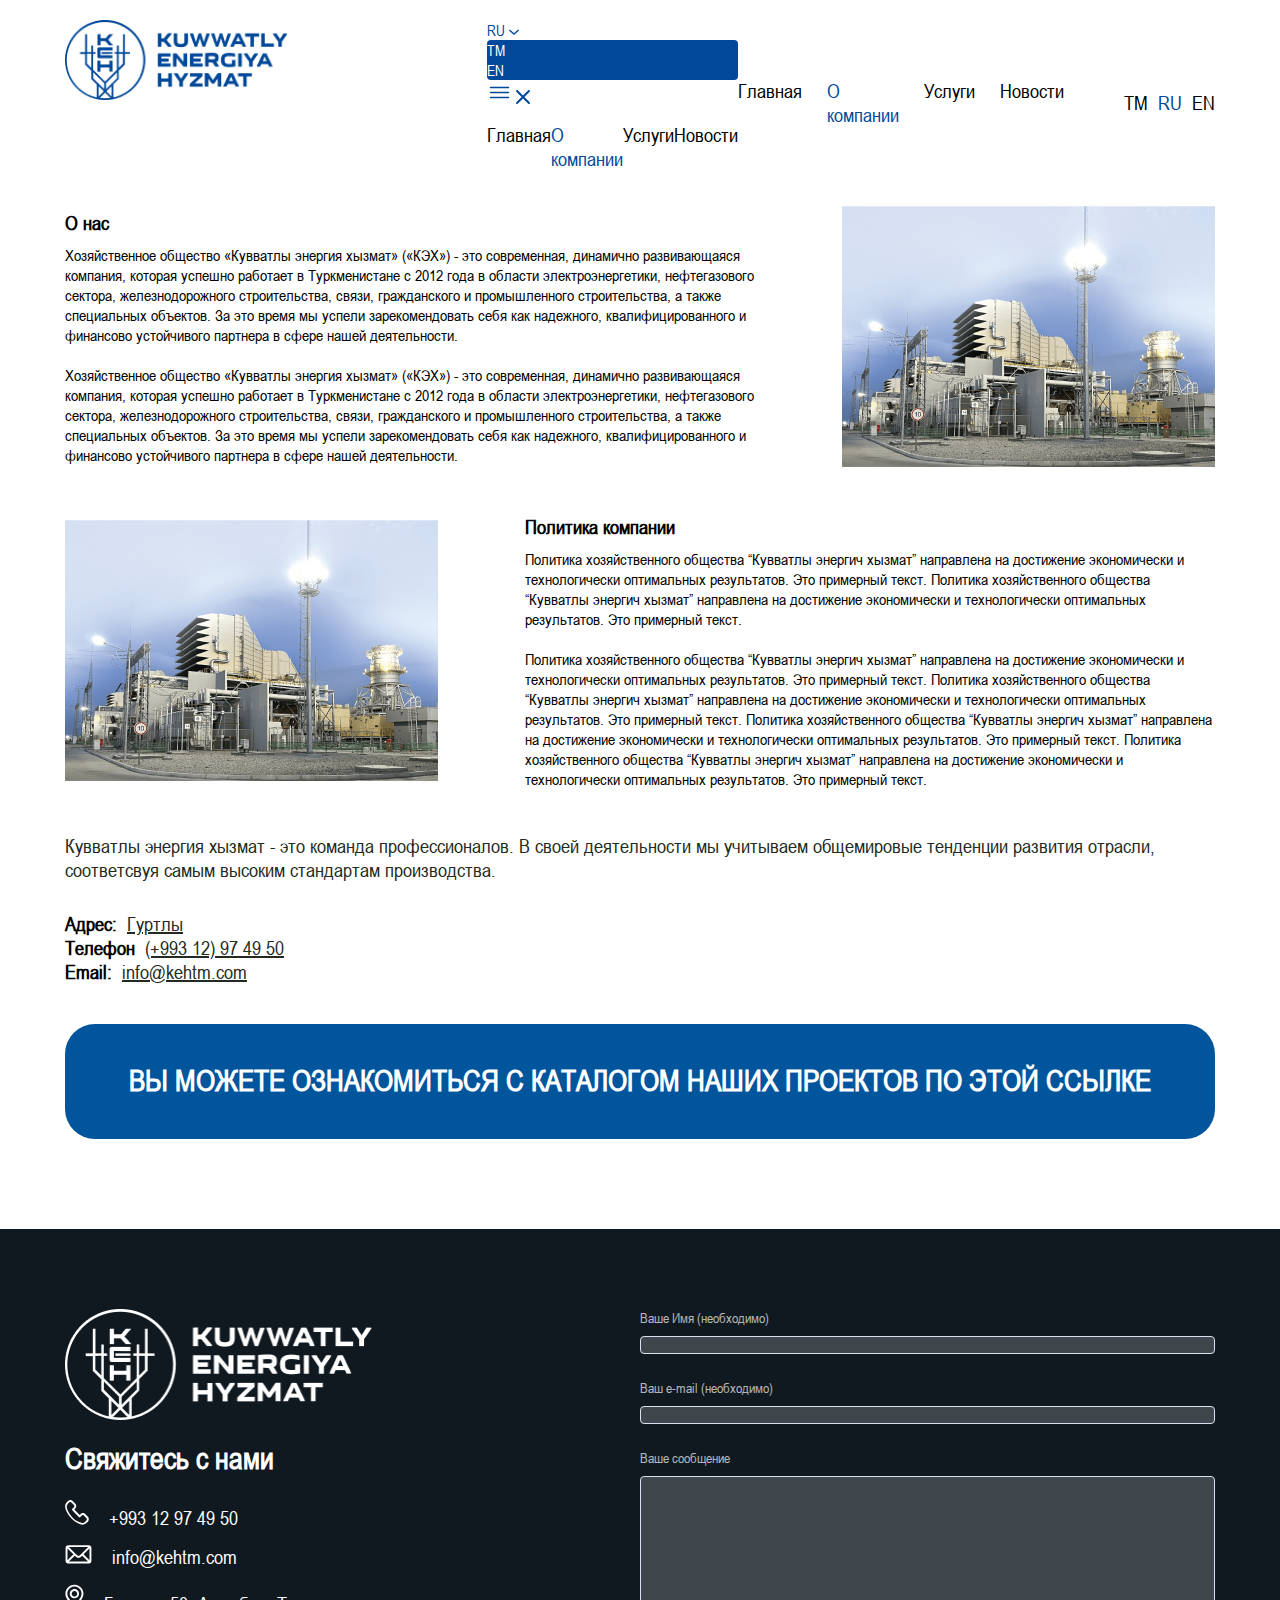
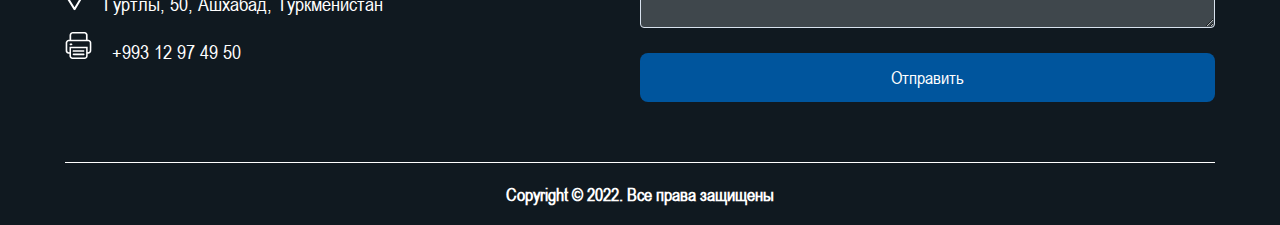
<file: about-us.html>
<!DOCTYPE html>
<html lang="en">
<head>
  <meta charset="UTF-8">
  <meta name="viewport" content="width=device-width, initial-scale=1.0">
  <title>KEH</title>
  <link rel="shortcut icon" href="./assets/logo/favicon.png" type="image/x-icon"/>
  <link rel="stylesheet" href="./assets/css/app.css" />
  <link rel="stylesheet" href="./assets/css/pages/about-us/index.css" />
</head>
<body>

  <header class="container header">

    <nav class="header__navigation padding-20-0">

      <div class="header__left-column">

        <a href="./index.html" class="logotype">

          <div class="logotype__image-header">

            <img
              class="logotype__image-element image__element"
              src="./assets/logo/logo.png"
              alt="Logo"
            />

          </div>

        </a>

      </div>

      <div class="mobile__header">
        <div class="dropdown">

          <button type="button" class="language__toggle text-color-blue font-size-15" id="language-toggle">
            RU
            <span class="language__toggle-icon margin-left-8">
              <svg width="12" height="8" viewBox="0 0 9 5" fill="none" xmlns="http://www.w3.org/2000/svg">
                <path d="M1 1L4.5 4L8 1" stroke="#004899" />
              </svg>
            </span>
          </button>

          <ul class="language__list-dropdown color-background-blue border-radius-4">
            <li class="text-color-white padding-5-10 border-bottom font-size-15">TM</li>
            <li class="text-color-white padding-5-10 font-size-15">EN</li>
          </ul>

        </div>

        <div class="header_toggle">

          <div class="mobile-menu-close-btns">
            
            <span class="header-toogle-icon header-toogle-icon-off">
              <svg width="25" height="25" viewBox="0 0 24 25" fill="none" xmlns="http://www.w3.org/2000/svg">
                <path d="M3 7.5H21" stroke="#004899" stroke-width="1.5" stroke-linecap="round"/>
                <path d="M3 12.5H21" stroke="#004899" stroke-width="1.5" stroke-linecap="round"/>
                <path d="M3 17.5H21" stroke="#004899" stroke-width="1.5" stroke-linecap="round"/>
              </svg>
            </span>

            <span class="header-toogle-icon header-toogle-icon-on">
              <svg width="16" height="16" viewBox="0 0 8 8" fill="none" xmlns="http://www.w3.org/2000/svg">
                <path d="M0.646447 0.646447C0.841709 0.451184 1.15829 0.451184 1.35355 0.646447L4 3.29289L6.64645 0.646447C6.84171 0.451184 7.15829 0.451184 7.35355 0.646447C7.54882 0.841709 7.54882 1.15829 7.35355 1.35355L4.70711 4L7.35355 6.64645C7.54882 6.84171 7.54882 7.15829 7.35355 7.35355C7.15829 7.54882 6.84171 7.54882 6.64645 7.35355L4 4.70711L1.35355 7.35355C1.15829 7.54882 0.841709 7.54882 0.646447 7.35355C0.451184 7.15829 0.451184 6.84171 0.646447 6.64645L3.29289 4L0.646447 1.35355C0.451184 1.15829 0.451184 0.841709 0.646447 0.646447Z" fill="#004899"/>
              </svg>
            </span>

          </div>

          <div class="menu-mobile color-background-white border-bottom-right-radius">
            <ul class="menu__list">

              <li class="padding-15-0 margin-left-5">

                <a
                  href="./index.html"
                  class="heading-links__list-link font-size-20 text-color-black"
                  >Главная</a
                >

              </li>

              <li class="padding-15-0 margin-left-5">

                <a
                  href="./about-us.html"
                  class="heading-links__list-link font-size-20 text-color-blue"
                  >О компании</a
                >

              </li>

              <li class="padding-15-0 margin-left-5">

                <a
                  href="./services.html"
                  class="heading-links__list-link text-color-black font-size-20"
                  >Услуги</a
                >

              </li>

              <li class="padding-15-0 margin-left-5">

                <a href="./news.html" class="heading-links__list-link text-color-black font-size-20"
                  >Новости</a
                >

              </li>

            </ul>
          </div>

        </div>
      </div>

      <div class="header__right-column">

        <div class="menu">

          <ul class="menu__list heading-links__list margin-right-60">

            <li class="heading-links__list-item">

              <a
                href="./index.html"
                class="heading-links__list-link margin-right-25 font-size-20 text-color-black"
                >Главная</a
              >

            </li>

            <li class="heading-links__list-item">

              <a
                href="./about-us.html"
                class="heading-links__list-link margin-right-25 font-size-20 text-color-blue"
                >О компании</a
              >

            </li>

            <li class="heading-links__list-item">

              <a
                href="./services.html"
                class="heading-links__list-link margin-right-25 text-color-black font-size-20"
                >Услуги</a
              >

            </li>

            <li class="heading-links__list-item">

              <a href="./news.html" class="heading-links__list-link text-color-black font-size-20"
                >Новости</a
              >

            </li>

          </ul>

        </div>

        <div class="language__content">

          <div class="language__item margin-right-10 font-size-20">TM</div>

          <div class="language__item text-color-blue margin-right-10 font-size-20">RU</div>

          <div class="language__item font-size-20">EN</div>

        </div>

      </div>

    </nav>

  </header>

  <section class="about-us container">

    <div class="about-us__part margin-bottom-45">

      <div class="about-us__part__right">

        <h1 class="about-us-part__heading font-size-20 font-weight-700 margin-bottom-10">О нас</h1>
  
        <div class="about-us__text font-size-16">

          Хозяйственное общество «Кувватлы энергия хызмат» («КЭХ») - это современная, динамично развивающаяся компания, которая успешно работает в Туркменистане с 2012 года в области электроэнергетики, нефтегазового сектора, железнодорожного строительства, связи, гражданского и промышленного строительства, а также специальных объектов. За это время мы успели зарекомендовать себя как надежного, квалифицированного и финансово устойчивого партнера в сфере нашей деятельности.

          <br> <br>
    
          Хозяйственное общество «Кувватлы энергия хызмат» («КЭХ») - это современная, динамично развивающаяся компания, которая успешно работает в Туркменистане с 2012 года в области электроэнергетики, нефтегазового сектора, железнодорожного строительства, связи, гражданского и промышленного строительства, а также специальных объектов. За это время мы успели зарекомендовать себя как надежного, квалифицированного и финансово устойчивого партнера в сфере нашей деятельности.
        </div>
        
      </div>
  
      <div class="about-us__image">
        
        <img src="./assets/images/zerger@2x-8 1.png" alt="" class="image__element">
  
      </div>
      
    </div>

    <div class="about-us__part margin-bottom-45">

      <div class="about-us__image">
        
        <img src="./assets/images/zerger@2x-8 1.png" alt="" class="image__element">
  
      </div>

      <div class="about-us__part__right">

        <h1 class="about-us-part__heading font-size-20 font-weight-700 margin-bottom-10">
          Политика компании
        </h1>
  
        <div class="about-us__text font-size-16">

          Политика хозяйственного общества “Кувватлы энергич хызмат” направлена на достижение экономически и технологически оптимальных результатов. Это примерный текст. Политика хозяйственного общества “Кувватлы энергич хызмат” направлена на достижение экономически и технологически оптимальных результатов. Это примерный текст.

          <br> <br>

          Политика хозяйственного общества “Кувватлы энергич хызмат” направлена на достижение экономически и технологически оптимальных результатов. Это примерный текст. Политика хозяйственного общества “Кувватлы энергич хызмат” направлена на достижение экономически и технологически оптимальных результатов. Это примерный текст. 
          Политика хозяйственного общества “Кувватлы энергич хызмат” направлена на достижение экономически и технологически оптимальных результатов. Это примерный текст. Политика хозяйственного общества “Кувватлы энергич хызмат” направлена на достижение экономически и технологически оптимальных результатов. Это примерный текст. 

        </div>
        
      </div>
      
    </div>

  </section>

  <section class="about-us container">

    <div class="about-company margin-bottom-40">

      <p class="about-company__description text-color-dark-gray font-size-20 margin-bottom-30">
        Кувватлы энергия хызмат - это команда профессионалов. В своей деятельности мы учитываем общемировые тенденции развития отрасли, соответсвуя самым высоким стандартам производства.
      </p>

      <div class="about-us__info">

        <ul class="info__links-list">

          <li class="info__links-item">

            <h3 class="info__links-list__heading margin-right-10 font-weight-700 font-size-20">Адрес:</h3>

            <a href="#" class="info__links-link text-color-dark-gray font-size-20">Гуртлы</a>

          </li>

          <li class="info__links-item">

            <h3 class="info__links-list__heading margin-right-10 font-weight-700 font-size-20">Телефон</h3>

            <a href="tel: (+993 12) 97 49 50" class="info__links-link text-color-dark-gray font-size-20">(+993 12) 97 49 50</a>

          </li>

          <li class="info__links-item">

            <h3 class="info__links-list__heading margin-right-10 font-weight-700 font-size-20">Email:</h3>

            <a href="mailto: info@kehtm.com" class="info__links-link text-color-dark-gray font-size-20"><span class="text-decoration">info@</span>kehtm.com</a>

          </li>
          
        </ul>

      </div>

    </div>

  </section>

  <section class="about-us container">

    <div class="form-buttons color-background-light-blue border-radius-30 margin-bottom-90 text-align-center">

      <button class="form-buttons__button padding-40-0 font-weight-700 font-size-30 text-uppercase text-color-white">
        Вы можете ознакомиться с каталогом наших проектов по этой ссылке
      </button>

    </div>

  </section>

  <footer class="footer padding-80-0-20 color-background-dark-blue">

    <div class="footer__main container">

      <div class="footer__main__top">

        <div class="footer__left-column">

          <div class="logotype__image-footer margin-bottom-22">

            <img class="image__element" src="./assets/logo/logoFooter.png" alt="Logo"/>

          </div>

          <div class="heading-links__item">

            <h3 class="heading-links__heading font-size-30 text-color-white margin-bottom-22">Свяжитесь с нами</h3>

            <ul class="heading-links__list">

              <li class="heading-links__list-item margin-bottom-15">

                <a href="tel: +993 12 97 49 50" class="heading-links__list-link font-size-20 text-color-white">

                  <span class="margin-right-15">
                    
                    <svg width="24" height="26" viewBox="0 0 24 26" fill="none" xmlns="http://www.w3.org/2000/svg">
                      <path d="M22.916 22.6673C23.4941 22.0078 23.8145 21.1475 23.8145 20.2551C23.8145 19.3627 23.4941 18.5026 22.916 17.8431L20.2705 15.0917C19.9716 14.7714 19.6138 14.5169 19.2185 14.343C18.8232 14.1692 18.3984 14.0795 17.9693 14.0795C17.5401 14.0795 17.1153 14.1692 16.72 14.343C16.3247 14.5169 15.967 14.7714 15.6681 15.0917L14.7621 16.0339L9.3261 10.3805L10.2321 9.43829C10.5443 9.13073 10.7947 8.76173 10.9685 8.35263C11.1423 7.94353 11.2362 7.50251 11.2446 7.05533C11.253 6.60815 11.1759 6.16367 11.0176 5.7478C10.8593 5.33192 10.6231 4.95297 10.3227 4.63292L7.71341 1.91928C7.07928 1.31808 6.25214 0.984863 5.39407 0.984863C4.536 0.984863 3.70886 1.31808 3.07473 1.91928L2.16873 2.86151L1.55266 3.48342C0.657103 4.56864 0.13996 5.93646 0.0849609 7.36542C0.187654 9.04286 0.625817 10.6795 1.37146 12.1708C2.62101 14.8001 4.26651 17.2049 6.2457 19.2941C8.20152 21.3824 10.5033 23.0868 13.0406 24.3256C14.4519 25.0926 16.0003 25.5481 17.5888 25.6635C18.9695 25.5966 20.2893 25.0529 21.3396 24.1184L21.9375 23.4965C22.2637 23.308 22.7167 22.8369 22.916 22.6673ZM17.48 24.0053C16.1264 23.8766 14.8064 23.4935 13.5843 22.8746C11.2175 21.7448 9.07783 20.1591 7.27855 18.2011C5.47862 16.2682 3.96973 14.0636 2.80294 11.662C2.18185 10.4014 1.81205 9.02332 1.71574 7.61041C1.77519 6.64105 2.13068 5.7167 2.73044 4.97211L3.34657 4.3502C3.70897 3.95446 4.12572 3.52103 4.25256 3.40797C4.53507 3.15588 4.89502 3.01736 5.26727 3.01736C5.63952 3.01736 5.99946 3.15588 6.28198 3.40797L8.89124 6.12161C9.03093 6.25237 9.14259 6.41221 9.21904 6.59077C9.2955 6.76932 9.335 6.9627 9.335 7.15816C9.335 7.35362 9.2955 7.54688 9.21904 7.72543C9.14259 7.90399 9.03093 8.06383 8.89124 8.19459L7.35104 9.81521C7.21211 9.96082 7.11875 10.1467 7.08318 10.3484C7.04761 10.5502 7.07147 10.7584 7.15169 10.9458C7.31477 11.2662 13.9286 18.1446 14.2185 18.3142C14.4003 18.4046 14.6049 18.4333 14.8033 18.3961C15.0017 18.3589 15.1838 18.2577 15.3238 18.1069L16.864 16.5051C16.9913 16.3593 17.1466 16.2429 17.3198 16.1632C17.493 16.0835 17.6802 16.0423 17.8696 16.0423C18.059 16.0423 18.2462 16.0835 18.4194 16.1632C18.5926 16.2429 18.7479 16.3593 18.8752 16.5051L21.4845 19.2187C21.7269 19.5125 21.8602 19.8869 21.8602 20.274C21.8602 20.6611 21.7269 21.0355 21.4845 21.3293L20.5785 22.2715L20.0168 22.8746C19.6964 23.2373 19.3029 23.5217 18.8642 23.7074C18.4256 23.8931 17.9529 23.9756 17.48 23.9487V24.0053Z" fill="white"/>
                    </svg>
                    
                  </span>

                  +993 12 97 49 50

                </a>

              </li>

              <li class="heading-links__list-item margin-bottom-15">

                <a href="mailto: info@kehtm.com" class="heading-links__list-link font-size-20 text-color-white">

                  <span class="margin-right-15">
                    
                    <svg width="27" height="19" viewBox="0 0 27 19" fill="none" xmlns="http://www.w3.org/2000/svg">
                      <path fill-rule="evenodd" clip-rule="evenodd" d="M2.08939 18.2533C2.38579 18.3743 2.70323 18.4354 3.02335 18.4332H23.9461C24.2663 18.4354 24.5836 18.3743 24.88 18.2533C25.1764 18.1323 25.446 17.9539 25.6731 17.7283C25.9003 17.5027 26.0805 17.2344 26.2035 16.9388C26.3266 16.6432 26.3899 16.3263 26.3899 16.0062V2.61559C26.3899 1.96746 26.1324 1.34592 25.6741 0.887622C25.2158 0.429324 24.5943 0.171875 23.9461 0.171875H3.02335C2.37522 0.171875 1.75363 0.429324 1.29534 0.887622C0.837039 1.34592 0.57959 1.96746 0.57959 2.61559V16.0062C0.579582 16.3263 0.642867 16.6432 0.765882 16.9388C0.888898 17.2344 1.06921 17.5027 1.29636 17.7283C1.52351 17.9539 1.79299 18.1323 2.08939 18.2533ZM23.1259 16.525H3.84351L9.76885 10.6499L10.7062 11.5872C11.0702 11.9536 11.5031 12.2445 11.98 12.443C12.4569 12.6414 12.9682 12.7435 13.4847 12.7435C14.0012 12.7435 14.5126 12.6414 14.9895 12.443C15.4663 12.2445 15.8993 11.9536 16.2633 11.5872L17.2006 10.6499L23.1259 16.525ZM2.48772 15.1357V3.41899L8.41306 9.26071L2.48772 15.1357ZM24.4818 15.2028L18.5564 9.32763L24.4818 3.48601V15.2028ZM9.26668 7.4362L3.89372 2.09671H23.1762L14.9577 10.265C14.5718 10.6323 14.0594 10.8373 13.5266 10.8373C12.9938 10.8373 12.4813 10.6323 12.0954 10.265L9.26668 7.4362Z" fill="white"/>
                    </svg>

                  </span>

                  info@kehtm.com

                </a>

              </li>

              <li class="heading-links__list-item margin-bottom-15">

                <a href="#" class="heading-links__list-link font-size-20 text-color-white">

                  <span class="margin-right-15">
                    
                    <svg width="19" height="27" viewBox="0 0 19 27" fill="none" xmlns="http://www.w3.org/2000/svg">
                      <path fill-rule="evenodd" clip-rule="evenodd" d="M4.84125 1.88646C6.23026 1.06876 7.81205 0.635922 9.42388 0.632324V0.650746C11.0226 0.655025 12.5918 1.08168 13.9726 1.88747C15.3534 2.69327 16.4968 3.84952 17.287 5.23933C18.0771 6.62914 18.4861 8.20307 18.4723 9.80174C18.4586 11.4004 18.0226 12.9671 17.2086 14.3431L10.3809 25.7534C10.2968 25.8986 10.176 26.0191 10.0307 26.1029C9.88531 26.1867 9.7205 26.2309 9.55272 26.2309C9.38494 26.2309 9.22006 26.1867 9.07471 26.1029C8.92935 26.0191 8.8086 25.8986 8.72452 25.7534L1.7127 14.4536C0.869183 13.0801 0.406803 11.5067 0.37308 9.89519C0.339357 8.28372 0.735526 6.69228 1.52084 5.28471C2.30616 3.87714 3.45223 2.70416 4.84125 1.88646ZM13.0076 3.45388C11.9202 2.81711 10.684 2.47865 9.42388 2.4727C8.15232 2.47284 6.90384 2.81246 5.80749 3.45658C4.71114 4.1007 3.80668 5.02594 3.18756 6.1366C2.56844 7.24726 2.25713 8.50309 2.28579 9.77433C2.31446 11.0456 2.68205 12.2861 3.3506 13.3677L9.53429 23.3058L15.5523 13.2757C16.1937 12.191 16.5375 10.9562 16.5488 9.69615C16.5602 8.43606 16.2387 7.19526 15.6169 6.0992C14.9952 5.00314 14.0951 4.09065 13.0076 3.45388ZM12.0105 13.5579C11.2448 14.0695 10.3446 14.3426 9.42373 14.3426C8.18884 14.3426 7.00449 13.852 6.13129 12.9788C5.25809 12.1057 4.76758 10.9213 4.76758 9.68641C4.76758 8.76552 5.04062 7.86532 5.55224 7.09962C6.06387 6.33392 6.79107 5.73713 7.64187 5.38472C8.49267 5.03231 9.42886 4.94008 10.3321 5.11974C11.2353 5.2994 12.0649 5.74281 12.7161 6.39398C13.3673 7.04516 13.8107 7.87482 13.9904 8.77802C14.1701 9.68123 14.0778 10.6175 13.7254 11.4683C13.373 12.3191 12.7762 13.0463 12.0105 13.5579ZM10.9369 7.44009C10.489 7.1408 9.96243 6.98112 9.42373 6.98112V6.9627C8.69965 6.96756 8.00686 7.25862 7.49658 7.77235C6.9863 8.28608 6.69993 8.98075 6.69995 9.70484C6.69995 10.2435 6.85969 10.7702 7.15898 11.2181C7.45827 11.666 7.88368 12.015 8.38138 12.2212C8.87908 12.4274 9.42673 12.4813 9.95509 12.3762C10.4834 12.2711 10.9688 12.0117 11.3497 11.6308C11.7306 11.2499 11.9901 10.7646 12.0952 10.2363C12.2003 9.7079 12.1463 9.16014 11.9401 8.66244C11.734 8.16474 11.3849 7.73938 10.9369 7.44009Z" fill="white"/>
                    </svg>
                  </span>

                  Гуртлы, 50, Ашхабад, Туркменистан

                </a>

              </li>

              <li class="heading-links__list-item">

                <a href="#" class="heading-links__list-link font-size-20 text-color-white">

                  <span class="margin-right-15">
                    
                    <svg width="27" height="28" viewBox="0 0 27 28" fill="none" xmlns="http://www.w3.org/2000/svg">
                      <path fill-rule="evenodd" clip-rule="evenodd" d="M26.1117 10.8059C26.2751 11.2325 26.3485 11.6882 26.3275 12.1445C26.3653 14.1995 26.3653 16.5373 26.3087 19.271C26.3478 19.734 26.2864 20.2 26.1286 20.637C25.9708 21.0741 25.7203 21.4719 25.3945 21.8031C25.0686 22.1344 24.6749 22.3913 24.2405 22.5563C23.8061 22.7212 23.3411 22.7902 22.8775 22.7587H22.6513V24.512C22.6898 24.9838 22.6239 25.4584 22.4583 25.9019C22.2926 26.3454 22.0314 26.747 21.693 27.0781C21.3547 27.4093 20.9476 27.6617 20.5007 27.8178C20.0537 27.9738 19.5779 28.0296 19.1069 27.9809H7.94604C7.46788 28.0331 6.98417 27.9762 6.5311 27.8147C6.07803 27.6532 5.6674 27.3911 5.33002 27.0483C4.99263 26.7055 4.73723 26.2907 4.58299 25.8351C4.42876 25.3796 4.37969 24.895 4.43944 24.4177V22.7964H4.02468C3.59004 22.825 3.15419 22.7635 2.74437 22.616C2.33455 22.4685 1.95953 22.238 1.64282 21.9389C1.3261 21.6399 1.0745 21.2788 0.903675 20.8781C0.732848 20.4774 0.646478 20.0458 0.650006 19.6103V11.956C0.654833 11.5204 0.746432 11.0901 0.919382 10.6902C1.09233 10.2903 1.34316 9.92881 1.65732 9.62694C1.97147 9.32508 2.34263 9.0888 2.74909 8.93193C3.15554 8.77506 3.58918 8.70075 4.02468 8.7133H4.51487V7.92151V5.64028V5.35756C4.51232 4.76429 4.5564 4.17173 4.6468 3.58539C4.78497 2.84576 5.17323 2.17612 5.74645 1.68871C6.31967 1.20131 7.04302 0.925677 7.79524 0.908203H19.3332C19.7813 0.920271 20.2226 1.02161 20.6312 1.20612C21.0398 1.39062 21.4075 1.65461 21.7129 1.98283C22.0183 2.31104 22.2552 2.69683 22.4099 3.11763C22.5645 3.53844 22.6337 3.98581 22.6135 4.43367V7.52556V8.67556H22.9152C23.3718 8.6621 23.8262 8.74309 24.2501 8.9134C24.674 9.08372 25.0581 9.33973 25.3784 9.66538C25.6987 9.99102 25.9484 10.3793 26.1117 10.8059ZM21.1242 24.4177V17.8004V17.6873C21.1259 17.5299 21.1196 17.3726 21.1053 17.2159H6.02307V24.5308C5.97715 24.8036 5.99712 25.0833 6.0813 25.3468C6.16548 25.6103 6.31143 25.8497 6.50699 26.0453C6.70256 26.2408 6.94207 26.3868 7.20552 26.471C7.46897 26.5552 7.74873 26.5752 8.02147 26.5292H18.975C20.5209 26.5292 21.1242 25.9448 21.1242 24.4177ZM6.19274 4.05671V7.33708C6.19274 7.41486 6.19347 7.49335 6.19421 7.5733V7.5733V7.57331V7.57332C6.19725 7.9003 6.2005 8.25139 6.15506 8.67556H20.9357V7.45019V4.11321C20.9209 3.68647 20.7384 3.28277 20.4278 2.98979C20.1171 2.69682 19.7035 2.5382 19.2766 2.54839H7.81411C7.4017 2.54283 7.00299 2.69656 6.701 2.97748C6.39901 3.2584 6.21697 3.64497 6.19274 4.05671ZM4.51487 21.2127V15.7266L22.6702 15.6323V21.1185C23.2356 21.1642 23.7966 20.9885 24.2349 20.6283C24.6115 20.19 24.8011 19.6213 24.7628 19.0446V17.8004V12.1445C24.7931 11.8896 24.7652 11.6312 24.6811 11.3886C24.5971 11.1461 24.4592 10.9259 24.2777 10.7444C24.0962 10.5629 23.8759 10.4249 23.6333 10.3408C23.3908 10.2568 23.1324 10.2289 22.8775 10.2592H4.17548C3.92135 10.2326 3.66448 10.263 3.42362 10.3483C3.18276 10.4336 2.964 10.5716 2.78332 10.7523C2.60264 10.933 2.46463 11.1518 2.37931 11.3927C2.294 11.6335 2.26353 11.8904 2.29019 12.1445V19.1201C2.26431 19.4135 2.29954 19.709 2.39364 19.9881C2.48774 20.2671 2.63869 20.5236 2.83694 20.7414C3.07157 20.927 3.34066 21.0643 3.62867 21.1452C3.91668 21.2261 4.21792 21.249 4.51487 21.2127ZM5.43862 12.4272H6.47551C6.58939 12.4272 6.70221 12.4496 6.80742 12.4932C6.91264 12.5368 7.00824 12.6007 7.08877 12.6812C7.16929 12.7617 7.23315 12.8573 7.27673 12.9625C7.32031 13.0678 7.34278 13.1805 7.34278 13.2944C7.34278 13.4083 7.32031 13.521 7.27673 13.6263C7.23315 13.7315 7.16929 13.8271 7.08877 13.9076C7.00824 13.9881 6.91264 14.052 6.80742 14.0956C6.70221 14.1392 6.58939 14.1617 6.47551 14.1617H5.43862C5.20862 14.1617 4.98806 14.0702 4.82542 13.9076C4.66279 13.745 4.57141 13.5244 4.57141 13.2944C4.57141 13.0644 4.66279 12.8438 4.82542 12.6812C4.98806 12.5186 5.20862 12.4272 5.43862 12.4272ZM18.7298 19.2897H8.4927C8.38238 19.2723 8.26959 19.2791 8.16211 19.3095C8.05464 19.3398 7.95502 19.3932 7.87012 19.4657C7.78523 19.5383 7.7171 19.6284 7.67037 19.7298C7.62363 19.8312 7.59943 19.9416 7.59943 20.0533C7.59943 20.165 7.62363 20.2753 7.67037 20.3767C7.7171 20.4782 7.78523 20.5682 7.87012 20.6408C7.95502 20.7134 8.05464 20.7667 8.16211 20.7971C8.26959 20.8274 8.38238 20.8341 8.4927 20.8167H18.7298C18.9117 20.7881 19.0774 20.6954 19.197 20.5554C19.3167 20.4154 19.3824 20.2374 19.3824 20.0533C19.3824 19.8691 19.3167 19.691 19.197 19.551C19.0774 19.411 18.9117 19.3183 18.7298 19.2897ZM8.49276 22.6084H18.7298C18.9315 22.6133 19.1234 22.697 19.2643 22.8414C19.4052 22.9858 19.484 23.1797 19.484 23.3814C19.484 23.5814 19.4045 23.7732 19.2631 23.9147C19.1217 24.0561 18.9298 24.1355 18.7298 24.1355H8.49276C8.39215 24.138 8.2921 24.1203 8.19842 24.0836C8.10473 24.0468 8.01931 23.9917 7.94728 23.9214C7.87524 23.8512 7.818 23.7671 7.77893 23.6744C7.73986 23.5816 7.71976 23.4821 7.71979 23.3814C7.71979 23.1764 7.80123 22.9798 7.94619 22.8349C8.09114 22.6899 8.28776 22.6084 8.49276 22.6084Z" fill="white"/>
                    </svg>
                  </span>

                  +993 12 97 49 50

                </a>

              </li>

            </ul>
            
          </div>
  
        </div>

        <form class="footer__right-column margin-bottom-60">

          <label for="name" class="line-height-13 text-color-white-07 margin-bottom-10">Ваше Имя (необходимо)</label>
          <input type="text" id="name" class="margin-bottom-25 border-gray color-background-black-020 border-radius-4 padding-10 text-color-white" autocomplete="off">

          <label for="email" class="line-height-13 text-color-white-07 margin-bottom-10">Ваш e-mail (необходимо)</label>
          <input type="email" id="email" class="margin-bottom-25 border-gray color-background-black-020 border-radius-4 padding-10 text-color-white-07" autocomplete="off">

          <label for="area" class="line-height-13 text-color-white-07 margin-bottom-10">Ваше сообщение</label>
          <textarea id="area" cols="30" rows="10" class="margin-bottom-25 border-gray color-background-black-020 border-radius-4 padding-10 text-color-white" autocomplete="off"></textarea>

          <button type="submit" class="color-background-light-blue padding-15-0 line-height-19 font-size-18 text-color-white border-radius-8">Отправить</button>

        </form>

      </div>


      <div class="line color-background-white margin-bottom-20"></div>

      <h5 class="copyright__heading text-color-white font-size-18">
        Copyright © 2022. Все права защищены
      </h5>

    </div>

  </footer>

  <script src="./script.js"></script>
  
</body>
</html>
</file>
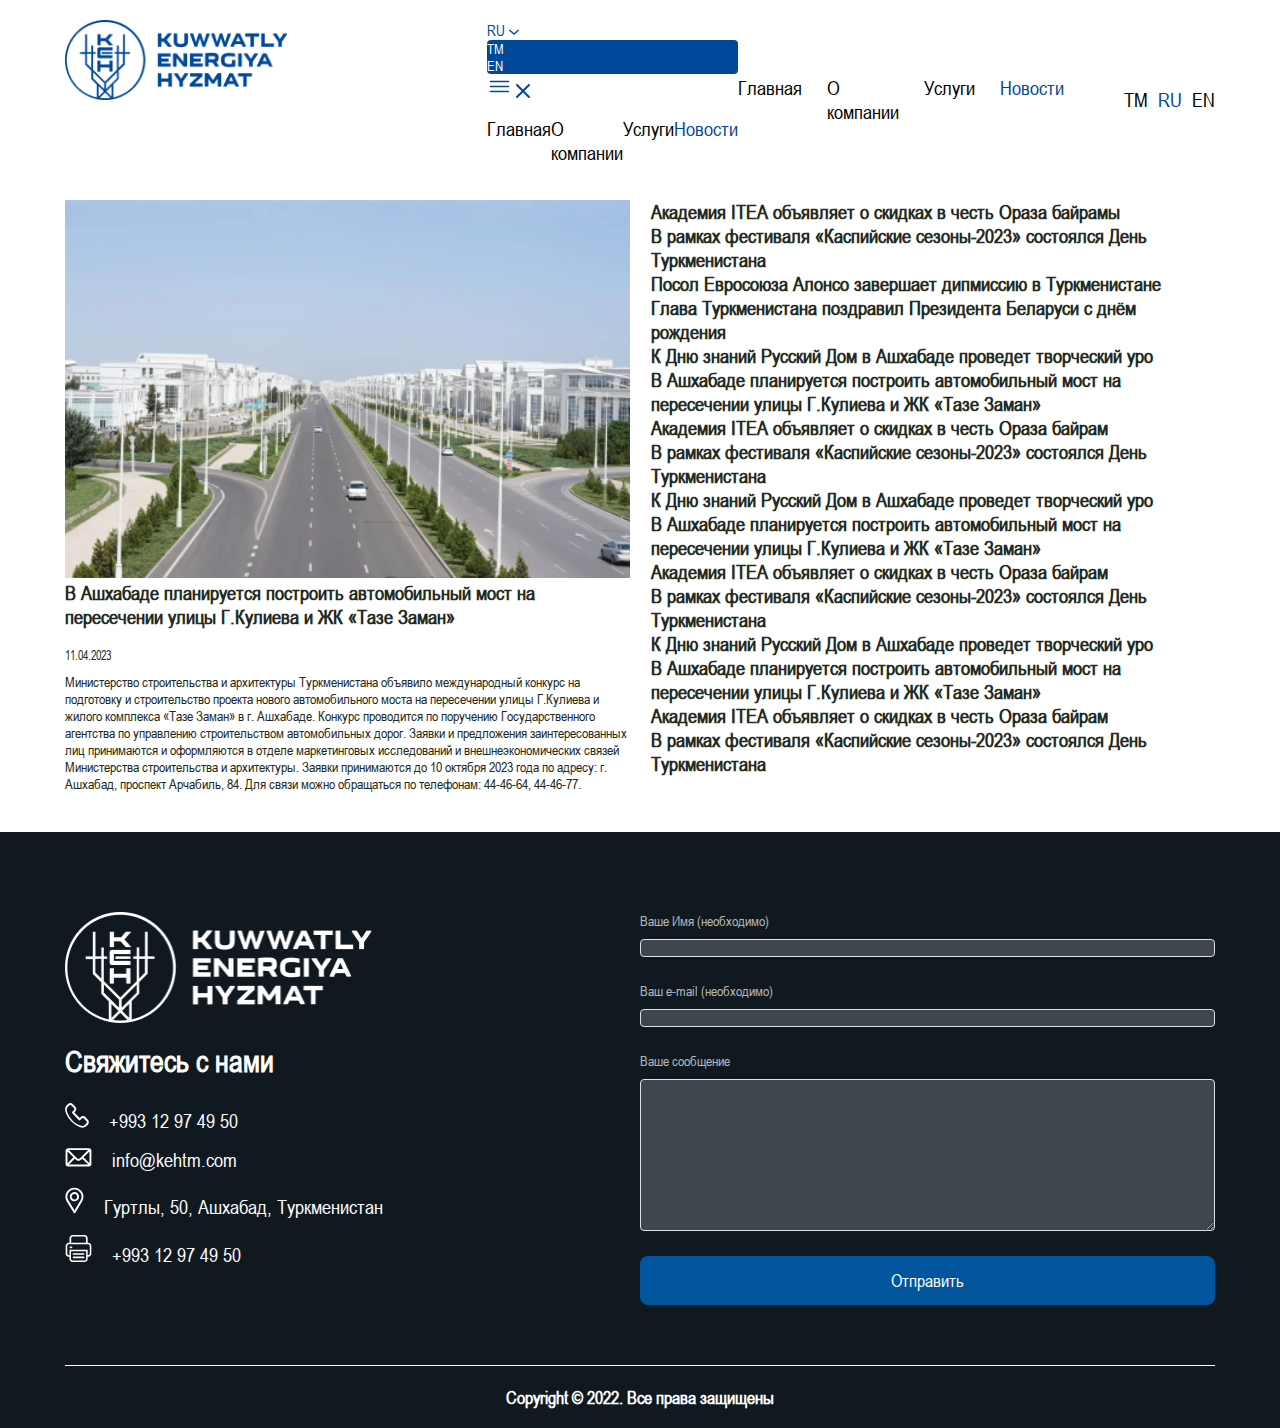
<file: news.html>
<!DOCTYPE html>
<html lang="en">
<head>
  <meta charset="UTF-8">
  <meta name="viewport" content="width=device-width, initial-scale=1.0">
  <title>KEH</title>
  <link rel="shortcut icon" href="./assets/logo/favicon.png" type="image/x-icon"/>
  <link rel="stylesheet" href="./assets/css/app.css" />
  <link rel="stylesheet" href="./assets/css/pages/news/index.css" />
</head>
<body>
  
  <header class="container header">

    <nav class="header__navigation padding-20-0">

      <div class="header__left-column">

        <a href="./index.html" class="logotype">

          <div class="logotype__image-header">

            <img
              class="logotype__image-element image__element"
              src="./assets/logo/logo.png"
              alt="Logo"
            />

          </div>

        </a>

      </div>

      <div class="mobile__header">
        <div class="dropdown">

          <button type="button" class="language__toggle text-color-blue font-size-15" id="language-toggle">
            RU
            <span class="language__toggle-icon margin-left-8">
              <svg width="12" height="8" viewBox="0 0 9 5" fill="none" xmlns="http://www.w3.org/2000/svg">
                <path d="M1 1L4.5 4L8 1" stroke="#004899" />
              </svg>
            </span>
          </button>

          <ul class="language__list-dropdown color-background-blue border-radius-4">
            <li class="text-color-white padding-5-10 border-bottom">TM</li>
            <li class="text-color-white padding-5-10">EN</li>
          </ul>

        </div>

        <div class="header_toggle">

          <span class="header-toogle-icon header-toogle-icon-off">
            <svg width="25" height="25" viewBox="0 0 24 25" fill="none" xmlns="http://www.w3.org/2000/svg">
              <path d="M3 7.5H21" stroke="#004899" stroke-width="1.5" stroke-linecap="round"/>
              <path d="M3 12.5H21" stroke="#004899" stroke-width="1.5" stroke-linecap="round"/>
              <path d="M3 17.5H21" stroke="#004899" stroke-width="1.5" stroke-linecap="round"/>
            </svg>
          </span>

          <span class="header-toogle-icon header-toogle-icon-on">
            <svg width="16" height="16" viewBox="0 0 8 8" fill="none" xmlns="http://www.w3.org/2000/svg">
              <path d="M0.646447 0.646447C0.841709 0.451184 1.15829 0.451184 1.35355 0.646447L4 3.29289L6.64645 0.646447C6.84171 0.451184 7.15829 0.451184 7.35355 0.646447C7.54882 0.841709 7.54882 1.15829 7.35355 1.35355L4.70711 4L7.35355 6.64645C7.54882 6.84171 7.54882 7.15829 7.35355 7.35355C7.15829 7.54882 6.84171 7.54882 6.64645 7.35355L4 4.70711L1.35355 7.35355C1.15829 7.54882 0.841709 7.54882 0.646447 7.35355C0.451184 7.15829 0.451184 6.84171 0.646447 6.64645L3.29289 4L0.646447 1.35355C0.451184 1.15829 0.451184 0.841709 0.646447 0.646447Z" fill="#004899"/>
            </svg>
          </span>

          <div class="menu-mobile color-background-white border-bottom-right-radius">
            <ul class="menu__list">

              <li class="padding-15-0 margin-left-5">

                <a
                  href="./index.html"
                  class="heading-links__list-link font-size-20 text-color-black"
                  >Главная</a
                >

              </li>

              <li class="padding-15-0 margin-left-5">

                <a
                  href="./about-us.html"
                  class="heading-links__list-link font-size-20 text-color-black"
                  >О компании</a
                >

              </li>

              <li class="padding-15-0 margin-left-5">

                <a
                  href="./services.html"
                  class="heading-links__list-link text-color-black font-size-20"
                  >Услуги</a
                >

              </li>

              <li class="padding-15-0 margin-left-5">

                <a href="./news.html" class="heading-links__list-link text-color-blue font-size-20"
                  >Новости</a
                >

              </li>

            </ul>
          </div>

        </div>
      </div>



      <div class="header__right-column">

        <div class="menu">

          <ul class="menu__list heading-links__list margin-right-60">

            <li class="heading-links__list-item">

              <a
                href="./index.html"
                class="heading-links__list-link margin-right-25 font-size-20 text-color-black"
                >Главная</a
              >

            </li>

            <li class="heading-links__list-item">

              <a
                href="./about-us.html"
                class="heading-links__list-link margin-right-25 font-size-20 text-color-black"
                >О компании</a
              >

            </li>

            <li class="heading-links__list-item">

              <a
                href="./services.html"
                class="heading-links__list-link margin-right-25 text-color-black font-size-20"
                >Услуги</a
              >

            </li>

            <li class="heading-links__list-item">

              <a href="./news.html" class="heading-links__list-link text-color-blue font-size-20"
                >Новости</a
              >

            </li>

          </ul>

        </div>

        <div class="language__content">

          <div class="language__item margin-right-10 font-size-20">TM</div>

          <div class="language__item text-color-blue margin-right-10 font-size-20">RU</div>

          <div class="language__item font-size-20">EN</div>

        </div>

      </div>

    </nav>

  </header>

  <section class="container">

    <div class="news-container margin-bottom-40">

      <div class="news margin-right-21">
        
        <div class="news__image margin-bottom-12">

        </div>

      </div>

      <div class="news__items text-color-milk-white padding-0-20">
      </div>

    </div>


  </section>

  <footer class="footer padding-80-0-20 color-background-dark-blue">

    <div class="footer__main container">

      <div class="footer__main__top">

        <div class="footer__left-column">

          <div class="logotype__image-footer margin-bottom-22">

            <img class="image__element" src="./assets/logo/logoFooter.png" alt="Logo"/>

          </div>

          <div class="heading-links__item">

            <h3 class="heading-links__heading font-size-30 text-color-white margin-bottom-22">Свяжитесь с нами</h3>

            <ul class="heading-links__list">

              <li class="heading-links__list-item margin-bottom-15">

                <a href="tel: +993 12 97 49 50" class="heading-links__list-link font-size-20 text-color-white">

                  <span class="margin-right-15">
                    
                    <svg width="24" height="26" viewBox="0 0 24 26" fill="none" xmlns="http://www.w3.org/2000/svg">
                      <path d="M22.916 22.6673C23.4941 22.0078 23.8145 21.1475 23.8145 20.2551C23.8145 19.3627 23.4941 18.5026 22.916 17.8431L20.2705 15.0917C19.9716 14.7714 19.6138 14.5169 19.2185 14.343C18.8232 14.1692 18.3984 14.0795 17.9693 14.0795C17.5401 14.0795 17.1153 14.1692 16.72 14.343C16.3247 14.5169 15.967 14.7714 15.6681 15.0917L14.7621 16.0339L9.3261 10.3805L10.2321 9.43829C10.5443 9.13073 10.7947 8.76173 10.9685 8.35263C11.1423 7.94353 11.2362 7.50251 11.2446 7.05533C11.253 6.60815 11.1759 6.16367 11.0176 5.7478C10.8593 5.33192 10.6231 4.95297 10.3227 4.63292L7.71341 1.91928C7.07928 1.31808 6.25214 0.984863 5.39407 0.984863C4.536 0.984863 3.70886 1.31808 3.07473 1.91928L2.16873 2.86151L1.55266 3.48342C0.657103 4.56864 0.13996 5.93646 0.0849609 7.36542C0.187654 9.04286 0.625817 10.6795 1.37146 12.1708C2.62101 14.8001 4.26651 17.2049 6.2457 19.2941C8.20152 21.3824 10.5033 23.0868 13.0406 24.3256C14.4519 25.0926 16.0003 25.5481 17.5888 25.6635C18.9695 25.5966 20.2893 25.0529 21.3396 24.1184L21.9375 23.4965C22.2637 23.308 22.7167 22.8369 22.916 22.6673ZM17.48 24.0053C16.1264 23.8766 14.8064 23.4935 13.5843 22.8746C11.2175 21.7448 9.07783 20.1591 7.27855 18.2011C5.47862 16.2682 3.96973 14.0636 2.80294 11.662C2.18185 10.4014 1.81205 9.02332 1.71574 7.61041C1.77519 6.64105 2.13068 5.7167 2.73044 4.97211L3.34657 4.3502C3.70897 3.95446 4.12572 3.52103 4.25256 3.40797C4.53507 3.15588 4.89502 3.01736 5.26727 3.01736C5.63952 3.01736 5.99946 3.15588 6.28198 3.40797L8.89124 6.12161C9.03093 6.25237 9.14259 6.41221 9.21904 6.59077C9.2955 6.76932 9.335 6.9627 9.335 7.15816C9.335 7.35362 9.2955 7.54688 9.21904 7.72543C9.14259 7.90399 9.03093 8.06383 8.89124 8.19459L7.35104 9.81521C7.21211 9.96082 7.11875 10.1467 7.08318 10.3484C7.04761 10.5502 7.07147 10.7584 7.15169 10.9458C7.31477 11.2662 13.9286 18.1446 14.2185 18.3142C14.4003 18.4046 14.6049 18.4333 14.8033 18.3961C15.0017 18.3589 15.1838 18.2577 15.3238 18.1069L16.864 16.5051C16.9913 16.3593 17.1466 16.2429 17.3198 16.1632C17.493 16.0835 17.6802 16.0423 17.8696 16.0423C18.059 16.0423 18.2462 16.0835 18.4194 16.1632C18.5926 16.2429 18.7479 16.3593 18.8752 16.5051L21.4845 19.2187C21.7269 19.5125 21.8602 19.8869 21.8602 20.274C21.8602 20.6611 21.7269 21.0355 21.4845 21.3293L20.5785 22.2715L20.0168 22.8746C19.6964 23.2373 19.3029 23.5217 18.8642 23.7074C18.4256 23.8931 17.9529 23.9756 17.48 23.9487V24.0053Z" fill="white"/>
                    </svg>
                    
                  </span>

                  +993 12 97 49 50

                </a>

              </li>

              <li class="heading-links__list-item margin-bottom-15">

                <a href="mailto: info@kehtm.com" class="heading-links__list-link font-size-20 text-color-white">

                  <span class="margin-right-15">
                    
                    <svg width="27" height="19" viewBox="0 0 27 19" fill="none" xmlns="http://www.w3.org/2000/svg">
                      <path fill-rule="evenodd" clip-rule="evenodd" d="M2.08939 18.2533C2.38579 18.3743 2.70323 18.4354 3.02335 18.4332H23.9461C24.2663 18.4354 24.5836 18.3743 24.88 18.2533C25.1764 18.1323 25.446 17.9539 25.6731 17.7283C25.9003 17.5027 26.0805 17.2344 26.2035 16.9388C26.3266 16.6432 26.3899 16.3263 26.3899 16.0062V2.61559C26.3899 1.96746 26.1324 1.34592 25.6741 0.887622C25.2158 0.429324 24.5943 0.171875 23.9461 0.171875H3.02335C2.37522 0.171875 1.75363 0.429324 1.29534 0.887622C0.837039 1.34592 0.57959 1.96746 0.57959 2.61559V16.0062C0.579582 16.3263 0.642867 16.6432 0.765882 16.9388C0.888898 17.2344 1.06921 17.5027 1.29636 17.7283C1.52351 17.9539 1.79299 18.1323 2.08939 18.2533ZM23.1259 16.525H3.84351L9.76885 10.6499L10.7062 11.5872C11.0702 11.9536 11.5031 12.2445 11.98 12.443C12.4569 12.6414 12.9682 12.7435 13.4847 12.7435C14.0012 12.7435 14.5126 12.6414 14.9895 12.443C15.4663 12.2445 15.8993 11.9536 16.2633 11.5872L17.2006 10.6499L23.1259 16.525ZM2.48772 15.1357V3.41899L8.41306 9.26071L2.48772 15.1357ZM24.4818 15.2028L18.5564 9.32763L24.4818 3.48601V15.2028ZM9.26668 7.4362L3.89372 2.09671H23.1762L14.9577 10.265C14.5718 10.6323 14.0594 10.8373 13.5266 10.8373C12.9938 10.8373 12.4813 10.6323 12.0954 10.265L9.26668 7.4362Z" fill="white"/>
                    </svg>

                  </span>

                  info@kehtm.com

                </a>

              </li>

              <li class="heading-links__list-item margin-bottom-15">

                <a href="#" class="heading-links__list-link font-size-20 text-color-white">

                  <span class="margin-right-15">
                    
                    <svg width="19" height="27" viewBox="0 0 19 27" fill="none" xmlns="http://www.w3.org/2000/svg">
                      <path fill-rule="evenodd" clip-rule="evenodd" d="M4.84125 1.88646C6.23026 1.06876 7.81205 0.635922 9.42388 0.632324V0.650746C11.0226 0.655025 12.5918 1.08168 13.9726 1.88747C15.3534 2.69327 16.4968 3.84952 17.287 5.23933C18.0771 6.62914 18.4861 8.20307 18.4723 9.80174C18.4586 11.4004 18.0226 12.9671 17.2086 14.3431L10.3809 25.7534C10.2968 25.8986 10.176 26.0191 10.0307 26.1029C9.88531 26.1867 9.7205 26.2309 9.55272 26.2309C9.38494 26.2309 9.22006 26.1867 9.07471 26.1029C8.92935 26.0191 8.8086 25.8986 8.72452 25.7534L1.7127 14.4536C0.869183 13.0801 0.406803 11.5067 0.37308 9.89519C0.339357 8.28372 0.735526 6.69228 1.52084 5.28471C2.30616 3.87714 3.45223 2.70416 4.84125 1.88646ZM13.0076 3.45388C11.9202 2.81711 10.684 2.47865 9.42388 2.4727C8.15232 2.47284 6.90384 2.81246 5.80749 3.45658C4.71114 4.1007 3.80668 5.02594 3.18756 6.1366C2.56844 7.24726 2.25713 8.50309 2.28579 9.77433C2.31446 11.0456 2.68205 12.2861 3.3506 13.3677L9.53429 23.3058L15.5523 13.2757C16.1937 12.191 16.5375 10.9562 16.5488 9.69615C16.5602 8.43606 16.2387 7.19526 15.6169 6.0992C14.9952 5.00314 14.0951 4.09065 13.0076 3.45388ZM12.0105 13.5579C11.2448 14.0695 10.3446 14.3426 9.42373 14.3426C8.18884 14.3426 7.00449 13.852 6.13129 12.9788C5.25809 12.1057 4.76758 10.9213 4.76758 9.68641C4.76758 8.76552 5.04062 7.86532 5.55224 7.09962C6.06387 6.33392 6.79107 5.73713 7.64187 5.38472C8.49267 5.03231 9.42886 4.94008 10.3321 5.11974C11.2353 5.2994 12.0649 5.74281 12.7161 6.39398C13.3673 7.04516 13.8107 7.87482 13.9904 8.77802C14.1701 9.68123 14.0778 10.6175 13.7254 11.4683C13.373 12.3191 12.7762 13.0463 12.0105 13.5579ZM10.9369 7.44009C10.489 7.1408 9.96243 6.98112 9.42373 6.98112V6.9627C8.69965 6.96756 8.00686 7.25862 7.49658 7.77235C6.9863 8.28608 6.69993 8.98075 6.69995 9.70484C6.69995 10.2435 6.85969 10.7702 7.15898 11.2181C7.45827 11.666 7.88368 12.015 8.38138 12.2212C8.87908 12.4274 9.42673 12.4813 9.95509 12.3762C10.4834 12.2711 10.9688 12.0117 11.3497 11.6308C11.7306 11.2499 11.9901 10.7646 12.0952 10.2363C12.2003 9.7079 12.1463 9.16014 11.9401 8.66244C11.734 8.16474 11.3849 7.73938 10.9369 7.44009Z" fill="white"/>
                    </svg>
                  </span>

                  Гуртлы, 50, Ашхабад, Туркменистан

                </a>

              </li>

              <li class="heading-links__list-item">

                <a href="#" class="heading-links__list-link font-size-20 text-color-white">

                  <span class="margin-right-15">
                    
                    <svg width="27" height="28" viewBox="0 0 27 28" fill="none" xmlns="http://www.w3.org/2000/svg">
                      <path fill-rule="evenodd" clip-rule="evenodd" d="M26.1117 10.8059C26.2751 11.2325 26.3485 11.6882 26.3275 12.1445C26.3653 14.1995 26.3653 16.5373 26.3087 19.271C26.3478 19.734 26.2864 20.2 26.1286 20.637C25.9708 21.0741 25.7203 21.4719 25.3945 21.8031C25.0686 22.1344 24.6749 22.3913 24.2405 22.5563C23.8061 22.7212 23.3411 22.7902 22.8775 22.7587H22.6513V24.512C22.6898 24.9838 22.6239 25.4584 22.4583 25.9019C22.2926 26.3454 22.0314 26.747 21.693 27.0781C21.3547 27.4093 20.9476 27.6617 20.5007 27.8178C20.0537 27.9738 19.5779 28.0296 19.1069 27.9809H7.94604C7.46788 28.0331 6.98417 27.9762 6.5311 27.8147C6.07803 27.6532 5.6674 27.3911 5.33002 27.0483C4.99263 26.7055 4.73723 26.2907 4.58299 25.8351C4.42876 25.3796 4.37969 24.895 4.43944 24.4177V22.7964H4.02468C3.59004 22.825 3.15419 22.7635 2.74437 22.616C2.33455 22.4685 1.95953 22.238 1.64282 21.9389C1.3261 21.6399 1.0745 21.2788 0.903675 20.8781C0.732848 20.4774 0.646478 20.0458 0.650006 19.6103V11.956C0.654833 11.5204 0.746432 11.0901 0.919382 10.6902C1.09233 10.2903 1.34316 9.92881 1.65732 9.62694C1.97147 9.32508 2.34263 9.0888 2.74909 8.93193C3.15554 8.77506 3.58918 8.70075 4.02468 8.7133H4.51487V7.92151V5.64028V5.35756C4.51232 4.76429 4.5564 4.17173 4.6468 3.58539C4.78497 2.84576 5.17323 2.17612 5.74645 1.68871C6.31967 1.20131 7.04302 0.925677 7.79524 0.908203H19.3332C19.7813 0.920271 20.2226 1.02161 20.6312 1.20612C21.0398 1.39062 21.4075 1.65461 21.7129 1.98283C22.0183 2.31104 22.2552 2.69683 22.4099 3.11763C22.5645 3.53844 22.6337 3.98581 22.6135 4.43367V7.52556V8.67556H22.9152C23.3718 8.6621 23.8262 8.74309 24.2501 8.9134C24.674 9.08372 25.0581 9.33973 25.3784 9.66538C25.6987 9.99102 25.9484 10.3793 26.1117 10.8059ZM21.1242 24.4177V17.8004V17.6873C21.1259 17.5299 21.1196 17.3726 21.1053 17.2159H6.02307V24.5308C5.97715 24.8036 5.99712 25.0833 6.0813 25.3468C6.16548 25.6103 6.31143 25.8497 6.50699 26.0453C6.70256 26.2408 6.94207 26.3868 7.20552 26.471C7.46897 26.5552 7.74873 26.5752 8.02147 26.5292H18.975C20.5209 26.5292 21.1242 25.9448 21.1242 24.4177ZM6.19274 4.05671V7.33708C6.19274 7.41486 6.19347 7.49335 6.19421 7.5733V7.5733V7.57331V7.57332C6.19725 7.9003 6.2005 8.25139 6.15506 8.67556H20.9357V7.45019V4.11321C20.9209 3.68647 20.7384 3.28277 20.4278 2.98979C20.1171 2.69682 19.7035 2.5382 19.2766 2.54839H7.81411C7.4017 2.54283 7.00299 2.69656 6.701 2.97748C6.39901 3.2584 6.21697 3.64497 6.19274 4.05671ZM4.51487 21.2127V15.7266L22.6702 15.6323V21.1185C23.2356 21.1642 23.7966 20.9885 24.2349 20.6283C24.6115 20.19 24.8011 19.6213 24.7628 19.0446V17.8004V12.1445C24.7931 11.8896 24.7652 11.6312 24.6811 11.3886C24.5971 11.1461 24.4592 10.9259 24.2777 10.7444C24.0962 10.5629 23.8759 10.4249 23.6333 10.3408C23.3908 10.2568 23.1324 10.2289 22.8775 10.2592H4.17548C3.92135 10.2326 3.66448 10.263 3.42362 10.3483C3.18276 10.4336 2.964 10.5716 2.78332 10.7523C2.60264 10.933 2.46463 11.1518 2.37931 11.3927C2.294 11.6335 2.26353 11.8904 2.29019 12.1445V19.1201C2.26431 19.4135 2.29954 19.709 2.39364 19.9881C2.48774 20.2671 2.63869 20.5236 2.83694 20.7414C3.07157 20.927 3.34066 21.0643 3.62867 21.1452C3.91668 21.2261 4.21792 21.249 4.51487 21.2127ZM5.43862 12.4272H6.47551C6.58939 12.4272 6.70221 12.4496 6.80742 12.4932C6.91264 12.5368 7.00824 12.6007 7.08877 12.6812C7.16929 12.7617 7.23315 12.8573 7.27673 12.9625C7.32031 13.0678 7.34278 13.1805 7.34278 13.2944C7.34278 13.4083 7.32031 13.521 7.27673 13.6263C7.23315 13.7315 7.16929 13.8271 7.08877 13.9076C7.00824 13.9881 6.91264 14.052 6.80742 14.0956C6.70221 14.1392 6.58939 14.1617 6.47551 14.1617H5.43862C5.20862 14.1617 4.98806 14.0702 4.82542 13.9076C4.66279 13.745 4.57141 13.5244 4.57141 13.2944C4.57141 13.0644 4.66279 12.8438 4.82542 12.6812C4.98806 12.5186 5.20862 12.4272 5.43862 12.4272ZM18.7298 19.2897H8.4927C8.38238 19.2723 8.26959 19.2791 8.16211 19.3095C8.05464 19.3398 7.95502 19.3932 7.87012 19.4657C7.78523 19.5383 7.7171 19.6284 7.67037 19.7298C7.62363 19.8312 7.59943 19.9416 7.59943 20.0533C7.59943 20.165 7.62363 20.2753 7.67037 20.3767C7.7171 20.4782 7.78523 20.5682 7.87012 20.6408C7.95502 20.7134 8.05464 20.7667 8.16211 20.7971C8.26959 20.8274 8.38238 20.8341 8.4927 20.8167H18.7298C18.9117 20.7881 19.0774 20.6954 19.197 20.5554C19.3167 20.4154 19.3824 20.2374 19.3824 20.0533C19.3824 19.8691 19.3167 19.691 19.197 19.551C19.0774 19.411 18.9117 19.3183 18.7298 19.2897ZM8.49276 22.6084H18.7298C18.9315 22.6133 19.1234 22.697 19.2643 22.8414C19.4052 22.9858 19.484 23.1797 19.484 23.3814C19.484 23.5814 19.4045 23.7732 19.2631 23.9147C19.1217 24.0561 18.9298 24.1355 18.7298 24.1355H8.49276C8.39215 24.138 8.2921 24.1203 8.19842 24.0836C8.10473 24.0468 8.01931 23.9917 7.94728 23.9214C7.87524 23.8512 7.818 23.7671 7.77893 23.6744C7.73986 23.5816 7.71976 23.4821 7.71979 23.3814C7.71979 23.1764 7.80123 22.9798 7.94619 22.8349C8.09114 22.6899 8.28776 22.6084 8.49276 22.6084Z" fill="white"/>
                    </svg>
                  </span>

                  +993 12 97 49 50

                </a>

              </li>

            </ul>
            
          </div>
  
        </div>

        <form class="footer__right-column margin-bottom-60">

          <label for="name" class="line-height-13 text-color-white-07 margin-bottom-10">Ваше Имя (необходимо)</label>
          <input type="text" id="name" class="margin-bottom-25 border-gray color-background-black-020 border-radius-4 padding-10 text-color-white" autocomplete="off">

          <label for="email" class="line-height-13 text-color-white-07 margin-bottom-10">Ваш e-mail (необходимо)</label>
          <input type="email" id="email" class="margin-bottom-25 border-gray color-background-black-020 border-radius-4 padding-10 text-color-white-07" autocomplete="off">

          <label for="area" class="line-height-13 text-color-white-07 margin-bottom-10">Ваше сообщение</label>
          <textarea id="area" cols="30" rows="10" class="margin-bottom-25 border-gray color-background-black-020 border-radius-4 padding-10 text-color-white" autocomplete="off"></textarea>

          <button type="submit" class="color-background-light-blue padding-15-0 line-height-19 font-size-18 text-color-white border-radius-8">Отправить</button>

        </form>

      </div>


      <div class="line color-background-white margin-bottom-20"></div>

      <h5 class="copyright__heading text-color-white font-size-18">
        Copyright © 2022. Все права защищены
      </h5>

    </div>

  </footer>

  <script src="./news.js"></script>
  <script src="./script.js"></script>

</body>
</html>
</file>
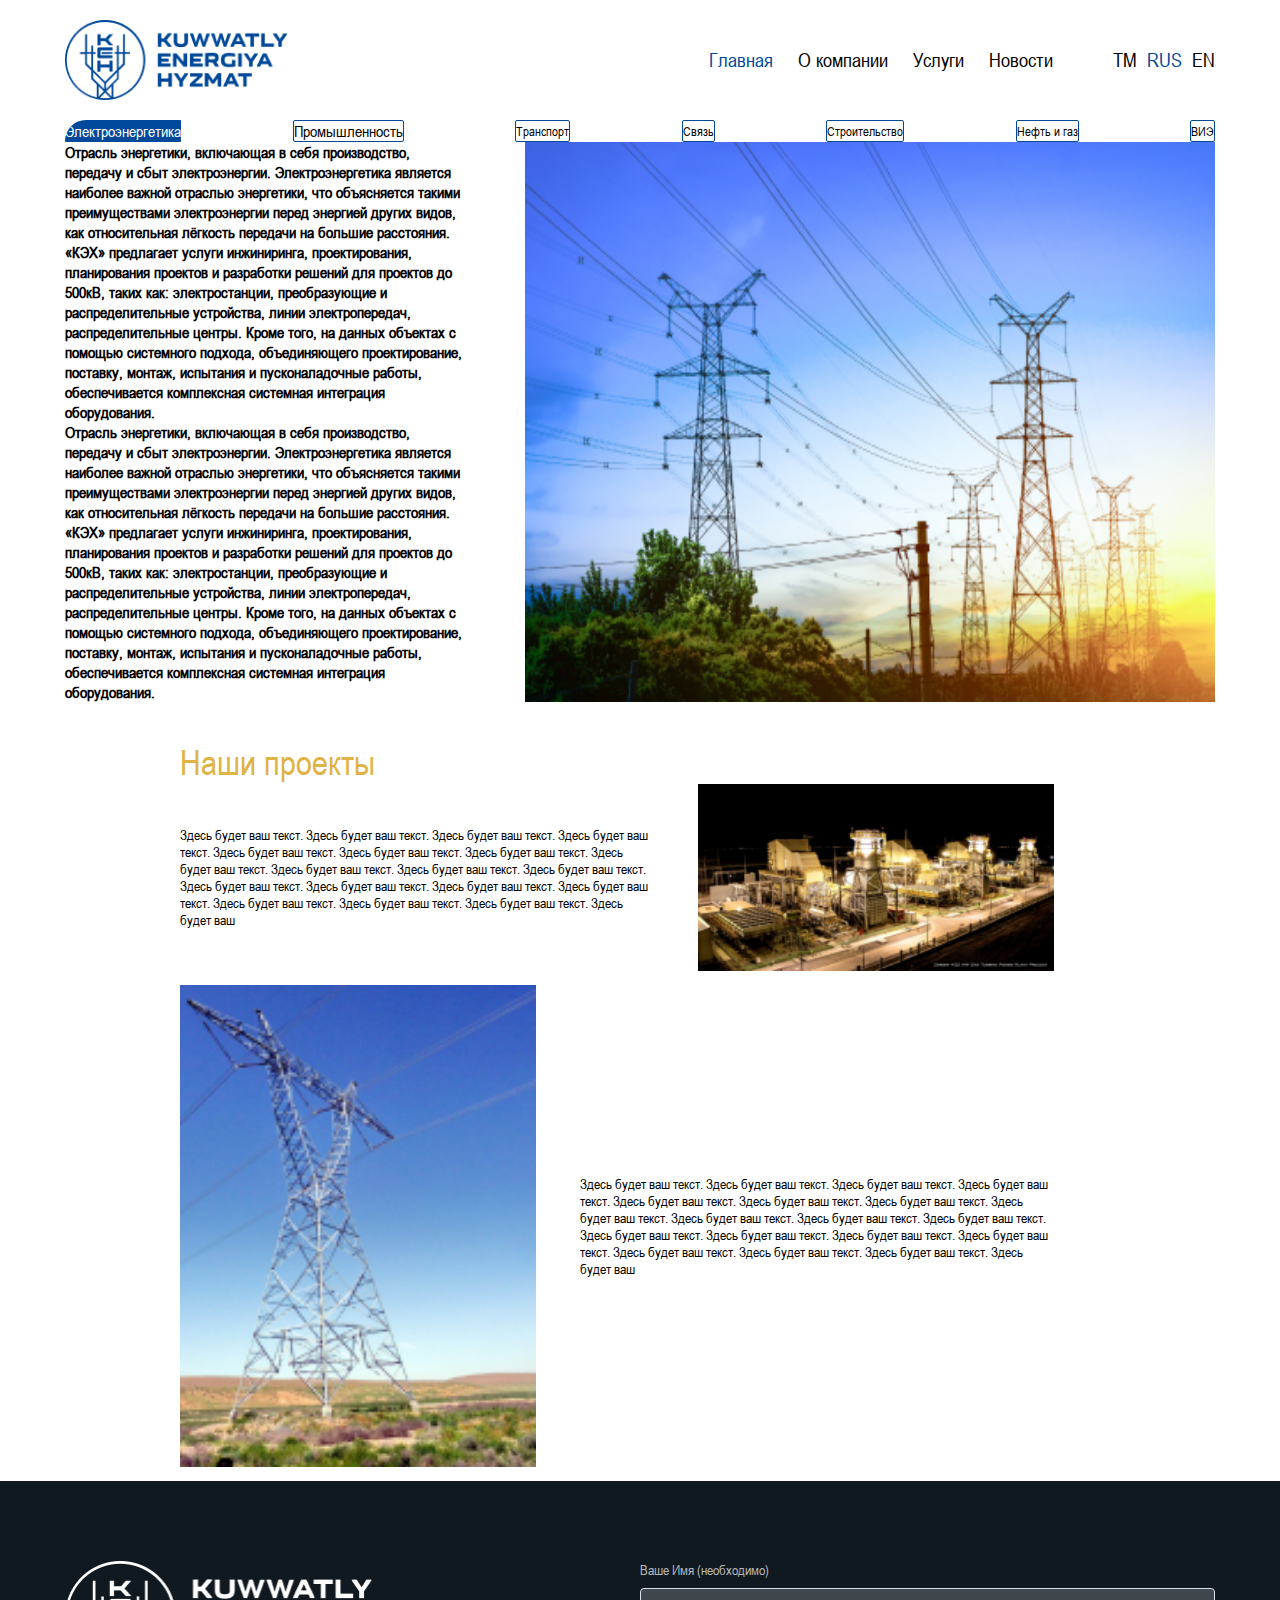
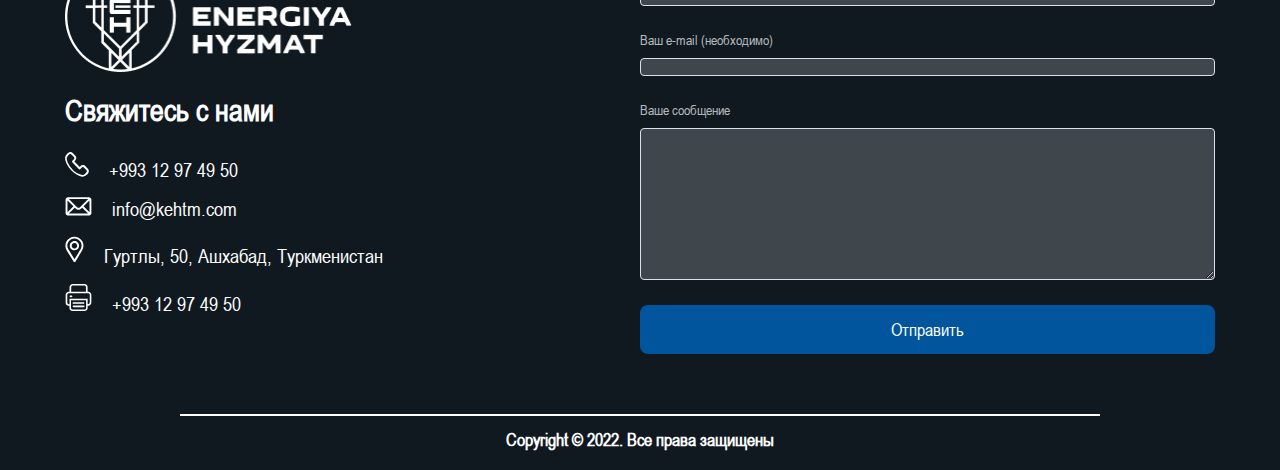
<file: services.html>
<!DOCTYPE html>
<html lang="en">
<head>
  <meta charset="UTF-8">
  <meta name="viewport" content="width=device-width, initial-scale=1.0">
  <title>KEH</title>
  <link rel="shortcut icon" href="./assets/logo/favicon.png" type="image/x-icon"/>
  <link rel="stylesheet" href="./assets/css/app.css" />
  <link rel="stylesheet" href="./assets/css/pages/services/index.css" />
</head>
<body>
  
  <header class="container header">

    <nav class="header__navigation padding-20-0">

      <div class="header__left-column">

        <a href="./index.html" class="logotype">

          <div class="logotype__image-header">

            <img
              class="logotype__image-element image__element"
              src="./assets/logo/logo.png"
              alt="Logo"
            />

          </div>

        </a>

      </div>

      <div class="header__right-column">

        <div class="menu">

          <ul class="menu__list heading-links__list margin-right-60">

            <li class="heading-links__list-item">

              <a
                href="./index.html"
                class="heading-links__list-link text-color-blue margin-right-25 text-color-black font-size-20"
                >Главная</a
              >

            </li>

            <li class="heading-links__list-item">

              <a
                href="./about-us.html"
                class="heading-links__list-link margin-right-25 text-color-black font-size-20"
                >О компании</a
              >

            </li>

            <li class="heading-links__list-item">

              <a
                href="./services.html"
                class="heading-links__list-link margin-right-25 text-color-black font-size-20"
                >Услуги</a
              >

            </li>

            <li class="heading-links__list-item">

              <a href="./news.html" class="heading-links__list-link text-color-black font-size-20"
                >Новости</a
              >

            </li>

          </ul>

        </div>

        <div class="language__content">

          <div class="margin-right-10 font-size-20">TM</div>

          <div class="text-color-blue margin-right-10 font-size-20">RUS</div>

          <div class="font-size-20">EN</div>

        </div>

      </div>

    </nav>

  </header>

  <section class="container services-buttons-link">

    <div class="buttons-container margin-bottom-24">

      <button class="button padding-16-26 border-radius-40-2 color-background-blue text-color-white font-size-16">Электроэнергетика</button>

      <button class="button border-blue button padding-16-26 font-size-16 border-radius-2">Промышленность</button>

      <button class="button border-blue button padding-16-26 border-radius-2">Транспорт</button>

      <button class="button border-blue button padding-16-26 border-radius-2">Связь</button>

      <button class="button border-blue button padding-16-26 border-radius-2">Строительство</button>

      <button class="button border-blue button padding-16-26 border-radius-2">Нефть и газ</button>

      <button class="button border-blue button padding-16-26 border-radius-2">ВИЭ</button>

    </div>

  </section>

  <section class="information container">

    <div class="information__container margin-bottom-40">

      <div class="information__container__right">

        <p class="font-weight-700 font-size-16 text-color-black margin-bottom-12">

          Отрасль энергетики, включающая в себя производство, передачу и сбыт электроэнергии. Электроэнергетика является наиболее важной отраслью энергетики, что объясняется такими преимуществами электроэнергии перед энергией других видов, как относительная лёгкость передачи на большие расстояния.

        </p>

        <p class="font-weight-700 font-size-16 text-color-black margin-bottom-12">

          «КЭХ» предлагает услуги инжиниринга, проектирования, планирования проектов и разработки решений для проектов до 500кВ, таких как: электростанции, преобразующие и распределительные устройства, линии электропередач, распределительные центры. Кроме того, на данных объектах с помощью системного подхода, объединяющего проектирование, поставку, монтаж, испытания и пусконаладочные работы, обеспечивается комплексная системная интеграция оборудования.

        </p>

        <p class="font-weight-700 font-size-16 text-color-black margin-bottom-12">

          Отрасль энергетики, включающая в себя производство, передачу и сбыт электроэнергии. Электроэнергетика является наиболее важной отраслью энергетики, что объясняется такими преимуществами электроэнергии перед энергией других видов, как относительная лёгкость передачи на большие расстояния.

        </p>

        <p class="font-weight-700 font-size-16 text-color-black margin-bottom-12">

          «КЭХ» предлагает услуги инжиниринга, проектирования, планирования проектов и разработки решений для проектов до 500кВ, таких как: электростанции, преобразующие и распределительные устройства, линии электропередач, распределительные центры. Кроме того, на данных объектах с помощью системного подхода, объединяющего проектирование, поставку, монтаж, испытания и пусконаладочные работы, обеспечивается комплексная системная интеграция оборудования.

        </p>

      </div>

      <div class="information__container__left">

        <img src="./assets/images/Rectangle 278.png" alt="" class="image__element">

      </div>

    </div>

  </section>


  <section class="container our-projects">

    <div class="our-projects__container margin-bottom-32 center-position">

      <h1 class="our-projects_heading font-size-35 text-color-yellow font-weight-400">Наши проекты</h1>

      <div class="our-projects__information">

        <div class="information-container margin-bottom-12 margin-top-22">

          <p class="info-text" style="width: 60%; margin-right: 5%;">
            Здесь будет ваш текст. Здесь будет ваш текст. Здесь будет ваш текст. Здесь будет ваш текст. Здесь будет ваш текст. Здесь будет ваш текст. Здесь будет ваш текст. Здесь будет ваш текст. Здесь будет ваш текст. Здесь будет ваш текст. Здесь будет ваш текст. Здесь будет ваш текст. Здесь будет ваш текст. Здесь будет ваш текст. Здесь будет ваш текст. Здесь будет ваш текст. Здесь будет ваш текст. Здесь будет ваш текст. Здесь будет ваш 
          </p>
  
          <div class="info-img-container" style="width: 45%; display: flex;">
  
            <img src="./assets/images/Rectangle 279.png" alt="" class="image__element">
  
          </div>

        </div>

        <span class="line color-background-yellow5"></span>

        <div class="information-container margin-bottom-12">

          <div class="info-img-container" style="width: 45%; display: flex; margin-right: 5%;">
  
            <img src="./assets/images/KEH-269.png" alt="" class="image__element">
  
          </div>

          <p class="info-text" style="width: 60%;">
            Здесь будет ваш текст. Здесь будет ваш текст. Здесь будет ваш текст. Здесь будет ваш текст. Здесь будет ваш текст. Здесь будет ваш текст. Здесь будет ваш текст. Здесь будет ваш текст. Здесь будет ваш текст. Здесь будет ваш текст. Здесь будет ваш текст. Здесь будет ваш текст. Здесь будет ваш текст. Здесь будет ваш текст. Здесь будет ваш текст. Здесь будет ваш текст. Здесь будет ваш текст. Здесь будет ваш текст. Здесь будет ваш 
          </p>

        </div>

        <span class="line color-background-yellow5"></span>

        <div class="box border-brown-top border-brown-right border-radius-top-right-70"></div>

      </div>


    </div>


  </section>

  <footer class="footer padding-80-0-20 color-background-dark-blue">

    <div class="footer__main container">

      <div class="footer__main__top">

        <div class="footer__left-column">

          <div class="logotype__image-footer margin-bottom-22">

            <img class="image__element" src="./assets/logo/logoFooter.png" alt="Logo"/>

          </div>

          <div class="heading-links__item">

            <h3 class="heading-links__heading font-size-30 text-color-white margin-bottom-22">Свяжитесь с нами</h3>

            <ul class="heading-links__list">

              <li class="heading-links__list-item margin-bottom-15">

                <a href="tel: +993 12 97 49 50" class="heading-links__list-link font-size-20 text-color-white">

                  <span class="margin-right-15">
                    
                    <svg width="24" height="26" viewBox="0 0 24 26" fill="none" xmlns="http://www.w3.org/2000/svg">
                      <path d="M22.916 22.6673C23.4941 22.0078 23.8145 21.1475 23.8145 20.2551C23.8145 19.3627 23.4941 18.5026 22.916 17.8431L20.2705 15.0917C19.9716 14.7714 19.6138 14.5169 19.2185 14.343C18.8232 14.1692 18.3984 14.0795 17.9693 14.0795C17.5401 14.0795 17.1153 14.1692 16.72 14.343C16.3247 14.5169 15.967 14.7714 15.6681 15.0917L14.7621 16.0339L9.3261 10.3805L10.2321 9.43829C10.5443 9.13073 10.7947 8.76173 10.9685 8.35263C11.1423 7.94353 11.2362 7.50251 11.2446 7.05533C11.253 6.60815 11.1759 6.16367 11.0176 5.7478C10.8593 5.33192 10.6231 4.95297 10.3227 4.63292L7.71341 1.91928C7.07928 1.31808 6.25214 0.984863 5.39407 0.984863C4.536 0.984863 3.70886 1.31808 3.07473 1.91928L2.16873 2.86151L1.55266 3.48342C0.657103 4.56864 0.13996 5.93646 0.0849609 7.36542C0.187654 9.04286 0.625817 10.6795 1.37146 12.1708C2.62101 14.8001 4.26651 17.2049 6.2457 19.2941C8.20152 21.3824 10.5033 23.0868 13.0406 24.3256C14.4519 25.0926 16.0003 25.5481 17.5888 25.6635C18.9695 25.5966 20.2893 25.0529 21.3396 24.1184L21.9375 23.4965C22.2637 23.308 22.7167 22.8369 22.916 22.6673ZM17.48 24.0053C16.1264 23.8766 14.8064 23.4935 13.5843 22.8746C11.2175 21.7448 9.07783 20.1591 7.27855 18.2011C5.47862 16.2682 3.96973 14.0636 2.80294 11.662C2.18185 10.4014 1.81205 9.02332 1.71574 7.61041C1.77519 6.64105 2.13068 5.7167 2.73044 4.97211L3.34657 4.3502C3.70897 3.95446 4.12572 3.52103 4.25256 3.40797C4.53507 3.15588 4.89502 3.01736 5.26727 3.01736C5.63952 3.01736 5.99946 3.15588 6.28198 3.40797L8.89124 6.12161C9.03093 6.25237 9.14259 6.41221 9.21904 6.59077C9.2955 6.76932 9.335 6.9627 9.335 7.15816C9.335 7.35362 9.2955 7.54688 9.21904 7.72543C9.14259 7.90399 9.03093 8.06383 8.89124 8.19459L7.35104 9.81521C7.21211 9.96082 7.11875 10.1467 7.08318 10.3484C7.04761 10.5502 7.07147 10.7584 7.15169 10.9458C7.31477 11.2662 13.9286 18.1446 14.2185 18.3142C14.4003 18.4046 14.6049 18.4333 14.8033 18.3961C15.0017 18.3589 15.1838 18.2577 15.3238 18.1069L16.864 16.5051C16.9913 16.3593 17.1466 16.2429 17.3198 16.1632C17.493 16.0835 17.6802 16.0423 17.8696 16.0423C18.059 16.0423 18.2462 16.0835 18.4194 16.1632C18.5926 16.2429 18.7479 16.3593 18.8752 16.5051L21.4845 19.2187C21.7269 19.5125 21.8602 19.8869 21.8602 20.274C21.8602 20.6611 21.7269 21.0355 21.4845 21.3293L20.5785 22.2715L20.0168 22.8746C19.6964 23.2373 19.3029 23.5217 18.8642 23.7074C18.4256 23.8931 17.9529 23.9756 17.48 23.9487V24.0053Z" fill="white"/>
                    </svg>
                    
                  </span>

                  +993 12 97 49 50

                </a>

              </li>

              <li class="heading-links__list-item margin-bottom-15">

                <a href="mailto: info@kehtm.com" class="heading-links__list-link font-size-20 text-color-white">

                  <span class="margin-right-15">
                    
                    <svg width="27" height="19" viewBox="0 0 27 19" fill="none" xmlns="http://www.w3.org/2000/svg">
                      <path fill-rule="evenodd" clip-rule="evenodd" d="M2.08939 18.2533C2.38579 18.3743 2.70323 18.4354 3.02335 18.4332H23.9461C24.2663 18.4354 24.5836 18.3743 24.88 18.2533C25.1764 18.1323 25.446 17.9539 25.6731 17.7283C25.9003 17.5027 26.0805 17.2344 26.2035 16.9388C26.3266 16.6432 26.3899 16.3263 26.3899 16.0062V2.61559C26.3899 1.96746 26.1324 1.34592 25.6741 0.887622C25.2158 0.429324 24.5943 0.171875 23.9461 0.171875H3.02335C2.37522 0.171875 1.75363 0.429324 1.29534 0.887622C0.837039 1.34592 0.57959 1.96746 0.57959 2.61559V16.0062C0.579582 16.3263 0.642867 16.6432 0.765882 16.9388C0.888898 17.2344 1.06921 17.5027 1.29636 17.7283C1.52351 17.9539 1.79299 18.1323 2.08939 18.2533ZM23.1259 16.525H3.84351L9.76885 10.6499L10.7062 11.5872C11.0702 11.9536 11.5031 12.2445 11.98 12.443C12.4569 12.6414 12.9682 12.7435 13.4847 12.7435C14.0012 12.7435 14.5126 12.6414 14.9895 12.443C15.4663 12.2445 15.8993 11.9536 16.2633 11.5872L17.2006 10.6499L23.1259 16.525ZM2.48772 15.1357V3.41899L8.41306 9.26071L2.48772 15.1357ZM24.4818 15.2028L18.5564 9.32763L24.4818 3.48601V15.2028ZM9.26668 7.4362L3.89372 2.09671H23.1762L14.9577 10.265C14.5718 10.6323 14.0594 10.8373 13.5266 10.8373C12.9938 10.8373 12.4813 10.6323 12.0954 10.265L9.26668 7.4362Z" fill="white"/>
                    </svg>

                  </span>

                  info@kehtm.com

                </a>

              </li>

              <li class="heading-links__list-item margin-bottom-15">

                <a href="#" class="heading-links__list-link font-size-20 text-color-white">

                  <span class="margin-right-15">
                    
                    <svg width="19" height="27" viewBox="0 0 19 27" fill="none" xmlns="http://www.w3.org/2000/svg">
                      <path fill-rule="evenodd" clip-rule="evenodd" d="M4.84125 1.88646C6.23026 1.06876 7.81205 0.635922 9.42388 0.632324V0.650746C11.0226 0.655025 12.5918 1.08168 13.9726 1.88747C15.3534 2.69327 16.4968 3.84952 17.287 5.23933C18.0771 6.62914 18.4861 8.20307 18.4723 9.80174C18.4586 11.4004 18.0226 12.9671 17.2086 14.3431L10.3809 25.7534C10.2968 25.8986 10.176 26.0191 10.0307 26.1029C9.88531 26.1867 9.7205 26.2309 9.55272 26.2309C9.38494 26.2309 9.22006 26.1867 9.07471 26.1029C8.92935 26.0191 8.8086 25.8986 8.72452 25.7534L1.7127 14.4536C0.869183 13.0801 0.406803 11.5067 0.37308 9.89519C0.339357 8.28372 0.735526 6.69228 1.52084 5.28471C2.30616 3.87714 3.45223 2.70416 4.84125 1.88646ZM13.0076 3.45388C11.9202 2.81711 10.684 2.47865 9.42388 2.4727C8.15232 2.47284 6.90384 2.81246 5.80749 3.45658C4.71114 4.1007 3.80668 5.02594 3.18756 6.1366C2.56844 7.24726 2.25713 8.50309 2.28579 9.77433C2.31446 11.0456 2.68205 12.2861 3.3506 13.3677L9.53429 23.3058L15.5523 13.2757C16.1937 12.191 16.5375 10.9562 16.5488 9.69615C16.5602 8.43606 16.2387 7.19526 15.6169 6.0992C14.9952 5.00314 14.0951 4.09065 13.0076 3.45388ZM12.0105 13.5579C11.2448 14.0695 10.3446 14.3426 9.42373 14.3426C8.18884 14.3426 7.00449 13.852 6.13129 12.9788C5.25809 12.1057 4.76758 10.9213 4.76758 9.68641C4.76758 8.76552 5.04062 7.86532 5.55224 7.09962C6.06387 6.33392 6.79107 5.73713 7.64187 5.38472C8.49267 5.03231 9.42886 4.94008 10.3321 5.11974C11.2353 5.2994 12.0649 5.74281 12.7161 6.39398C13.3673 7.04516 13.8107 7.87482 13.9904 8.77802C14.1701 9.68123 14.0778 10.6175 13.7254 11.4683C13.373 12.3191 12.7762 13.0463 12.0105 13.5579ZM10.9369 7.44009C10.489 7.1408 9.96243 6.98112 9.42373 6.98112V6.9627C8.69965 6.96756 8.00686 7.25862 7.49658 7.77235C6.9863 8.28608 6.69993 8.98075 6.69995 9.70484C6.69995 10.2435 6.85969 10.7702 7.15898 11.2181C7.45827 11.666 7.88368 12.015 8.38138 12.2212C8.87908 12.4274 9.42673 12.4813 9.95509 12.3762C10.4834 12.2711 10.9688 12.0117 11.3497 11.6308C11.7306 11.2499 11.9901 10.7646 12.0952 10.2363C12.2003 9.7079 12.1463 9.16014 11.9401 8.66244C11.734 8.16474 11.3849 7.73938 10.9369 7.44009Z" fill="white"/>
                    </svg>
                  </span>

                  Гуртлы, 50, Ашхабад, Туркменистан

                </a>

              </li>

              <li class="heading-links__list-item">

                <a href="#" class="heading-links__list-link font-size-20 text-color-white">

                  <span class="margin-right-15">
                    
                    <svg width="27" height="28" viewBox="0 0 27 28" fill="none" xmlns="http://www.w3.org/2000/svg">
                      <path fill-rule="evenodd" clip-rule="evenodd" d="M26.1117 10.8059C26.2751 11.2325 26.3485 11.6882 26.3275 12.1445C26.3653 14.1995 26.3653 16.5373 26.3087 19.271C26.3478 19.734 26.2864 20.2 26.1286 20.637C25.9708 21.0741 25.7203 21.4719 25.3945 21.8031C25.0686 22.1344 24.6749 22.3913 24.2405 22.5563C23.8061 22.7212 23.3411 22.7902 22.8775 22.7587H22.6513V24.512C22.6898 24.9838 22.6239 25.4584 22.4583 25.9019C22.2926 26.3454 22.0314 26.747 21.693 27.0781C21.3547 27.4093 20.9476 27.6617 20.5007 27.8178C20.0537 27.9738 19.5779 28.0296 19.1069 27.9809H7.94604C7.46788 28.0331 6.98417 27.9762 6.5311 27.8147C6.07803 27.6532 5.6674 27.3911 5.33002 27.0483C4.99263 26.7055 4.73723 26.2907 4.58299 25.8351C4.42876 25.3796 4.37969 24.895 4.43944 24.4177V22.7964H4.02468C3.59004 22.825 3.15419 22.7635 2.74437 22.616C2.33455 22.4685 1.95953 22.238 1.64282 21.9389C1.3261 21.6399 1.0745 21.2788 0.903675 20.8781C0.732848 20.4774 0.646478 20.0458 0.650006 19.6103V11.956C0.654833 11.5204 0.746432 11.0901 0.919382 10.6902C1.09233 10.2903 1.34316 9.92881 1.65732 9.62694C1.97147 9.32508 2.34263 9.0888 2.74909 8.93193C3.15554 8.77506 3.58918 8.70075 4.02468 8.7133H4.51487V7.92151V5.64028V5.35756C4.51232 4.76429 4.5564 4.17173 4.6468 3.58539C4.78497 2.84576 5.17323 2.17612 5.74645 1.68871C6.31967 1.20131 7.04302 0.925677 7.79524 0.908203H19.3332C19.7813 0.920271 20.2226 1.02161 20.6312 1.20612C21.0398 1.39062 21.4075 1.65461 21.7129 1.98283C22.0183 2.31104 22.2552 2.69683 22.4099 3.11763C22.5645 3.53844 22.6337 3.98581 22.6135 4.43367V7.52556V8.67556H22.9152C23.3718 8.6621 23.8262 8.74309 24.2501 8.9134C24.674 9.08372 25.0581 9.33973 25.3784 9.66538C25.6987 9.99102 25.9484 10.3793 26.1117 10.8059ZM21.1242 24.4177V17.8004V17.6873C21.1259 17.5299 21.1196 17.3726 21.1053 17.2159H6.02307V24.5308C5.97715 24.8036 5.99712 25.0833 6.0813 25.3468C6.16548 25.6103 6.31143 25.8497 6.50699 26.0453C6.70256 26.2408 6.94207 26.3868 7.20552 26.471C7.46897 26.5552 7.74873 26.5752 8.02147 26.5292H18.975C20.5209 26.5292 21.1242 25.9448 21.1242 24.4177ZM6.19274 4.05671V7.33708C6.19274 7.41486 6.19347 7.49335 6.19421 7.5733V7.5733V7.57331V7.57332C6.19725 7.9003 6.2005 8.25139 6.15506 8.67556H20.9357V7.45019V4.11321C20.9209 3.68647 20.7384 3.28277 20.4278 2.98979C20.1171 2.69682 19.7035 2.5382 19.2766 2.54839H7.81411C7.4017 2.54283 7.00299 2.69656 6.701 2.97748C6.39901 3.2584 6.21697 3.64497 6.19274 4.05671ZM4.51487 21.2127V15.7266L22.6702 15.6323V21.1185C23.2356 21.1642 23.7966 20.9885 24.2349 20.6283C24.6115 20.19 24.8011 19.6213 24.7628 19.0446V17.8004V12.1445C24.7931 11.8896 24.7652 11.6312 24.6811 11.3886C24.5971 11.1461 24.4592 10.9259 24.2777 10.7444C24.0962 10.5629 23.8759 10.4249 23.6333 10.3408C23.3908 10.2568 23.1324 10.2289 22.8775 10.2592H4.17548C3.92135 10.2326 3.66448 10.263 3.42362 10.3483C3.18276 10.4336 2.964 10.5716 2.78332 10.7523C2.60264 10.933 2.46463 11.1518 2.37931 11.3927C2.294 11.6335 2.26353 11.8904 2.29019 12.1445V19.1201C2.26431 19.4135 2.29954 19.709 2.39364 19.9881C2.48774 20.2671 2.63869 20.5236 2.83694 20.7414C3.07157 20.927 3.34066 21.0643 3.62867 21.1452C3.91668 21.2261 4.21792 21.249 4.51487 21.2127ZM5.43862 12.4272H6.47551C6.58939 12.4272 6.70221 12.4496 6.80742 12.4932C6.91264 12.5368 7.00824 12.6007 7.08877 12.6812C7.16929 12.7617 7.23315 12.8573 7.27673 12.9625C7.32031 13.0678 7.34278 13.1805 7.34278 13.2944C7.34278 13.4083 7.32031 13.521 7.27673 13.6263C7.23315 13.7315 7.16929 13.8271 7.08877 13.9076C7.00824 13.9881 6.91264 14.052 6.80742 14.0956C6.70221 14.1392 6.58939 14.1617 6.47551 14.1617H5.43862C5.20862 14.1617 4.98806 14.0702 4.82542 13.9076C4.66279 13.745 4.57141 13.5244 4.57141 13.2944C4.57141 13.0644 4.66279 12.8438 4.82542 12.6812C4.98806 12.5186 5.20862 12.4272 5.43862 12.4272ZM18.7298 19.2897H8.4927C8.38238 19.2723 8.26959 19.2791 8.16211 19.3095C8.05464 19.3398 7.95502 19.3932 7.87012 19.4657C7.78523 19.5383 7.7171 19.6284 7.67037 19.7298C7.62363 19.8312 7.59943 19.9416 7.59943 20.0533C7.59943 20.165 7.62363 20.2753 7.67037 20.3767C7.7171 20.4782 7.78523 20.5682 7.87012 20.6408C7.95502 20.7134 8.05464 20.7667 8.16211 20.7971C8.26959 20.8274 8.38238 20.8341 8.4927 20.8167H18.7298C18.9117 20.7881 19.0774 20.6954 19.197 20.5554C19.3167 20.4154 19.3824 20.2374 19.3824 20.0533C19.3824 19.8691 19.3167 19.691 19.197 19.551C19.0774 19.411 18.9117 19.3183 18.7298 19.2897ZM8.49276 22.6084H18.7298C18.9315 22.6133 19.1234 22.697 19.2643 22.8414C19.4052 22.9858 19.484 23.1797 19.484 23.3814C19.484 23.5814 19.4045 23.7732 19.2631 23.9147C19.1217 24.0561 18.9298 24.1355 18.7298 24.1355H8.49276C8.39215 24.138 8.2921 24.1203 8.19842 24.0836C8.10473 24.0468 8.01931 23.9917 7.94728 23.9214C7.87524 23.8512 7.818 23.7671 7.77893 23.6744C7.73986 23.5816 7.71976 23.4821 7.71979 23.3814C7.71979 23.1764 7.80123 22.9798 7.94619 22.8349C8.09114 22.6899 8.28776 22.6084 8.49276 22.6084Z" fill="white"/>
                    </svg>
                  </span>

                  +993 12 97 49 50

                </a>

              </li>

            </ul>
            
          </div>
  
        </div>

        <form class="footer__right-column margin-bottom-60">

          <label for="name" class="line-height-13 text-color-white-07 margin-bottom-10">Ваше Имя (необходимо)</label>
          <input type="text" id="name" class="margin-bottom-25 border-gray color-background-black-020 border-radius-4 padding-10 text-color-white" autocomplete="off">

          <label for="email" class="line-height-13 text-color-white-07 margin-bottom-10">Ваш e-mail (необходимо)</label>
          <input type="email" id="email" class="margin-bottom-25 border-gray color-background-black-020 border-radius-4 padding-10 text-color-white-07" autocomplete="off">

          <label for="area" class="line-height-13 text-color-white-07 margin-bottom-10">Ваше сообщение</label>
          <textarea id="area" cols="30" rows="10" class="margin-bottom-25 border-gray color-background-black-020 border-radius-4 padding-10 text-color-white" autocomplete="off"></textarea>

          <button type="submit" class="color-background-light-blue padding-15-0 line-height-19 font-size-18 text-color-white border-radius-8">Отправить</button>

        </form>

      </div>


      <div class="line color-background-white margin-bottom-20"></div>

      <h5 class="copyright__heading text-color-white font-size-18">
        Copyright © 2022. Все права защищены
      </h5>

    </div>

  </footer>

</body>
</html>
</file>
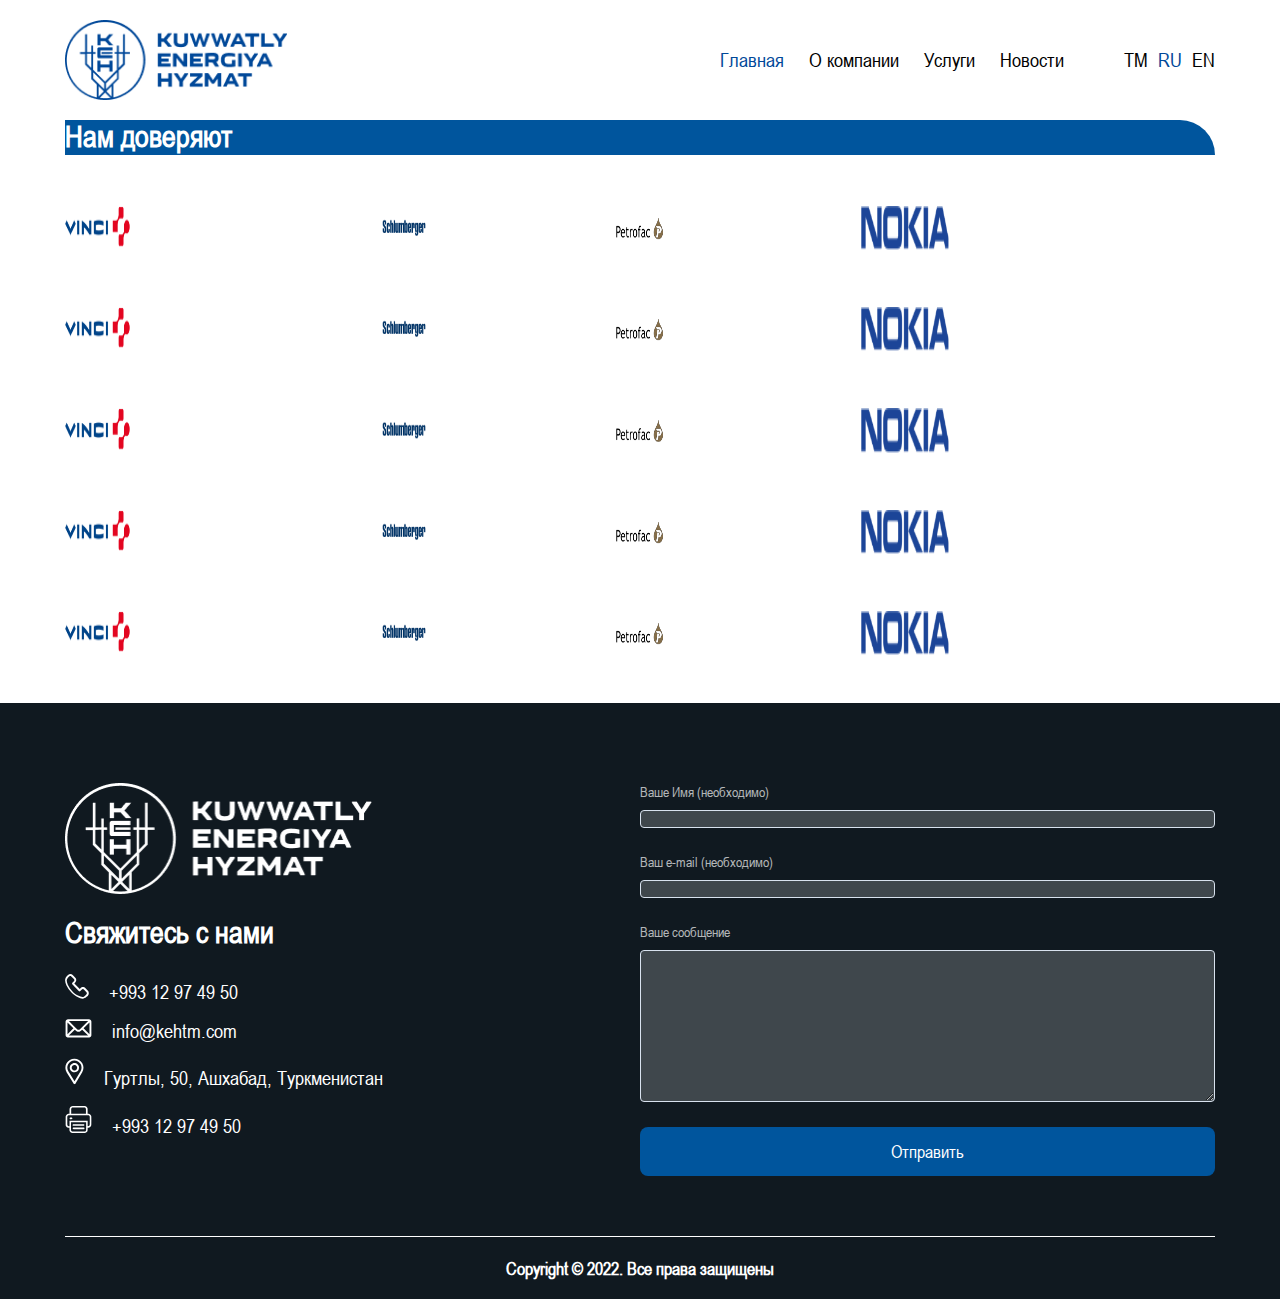
<file: suppliers.html>
<!DOCTYPE html>
<html lang="en">
<head>
  <meta charset="UTF-8">
  <meta name="viewport" content="width=device-width, initial-scale=1.0">
  <title>KEH</title>
  <link rel="shortcut icon" href="./assets/logo/favicon.png" type="image/x-icon"/>
  <link rel="stylesheet" href="./assets/css/app.css" />
  <link rel="stylesheet" href="./assets/css/pages/suppliers/suppliers.css" />
</head>
<body>
  
  <header class="container header">

    <nav class="header__navigation padding-20-0">

      <div class="header__left-column">

        <a href="./index.html" class="logotype">

          <div class="logotype__image-header">

            <img
              class="logotype__image-element image__element"
              src="./assets/logo/logo.png"
              alt="Logo"
            />

          </div>

        </a>

      </div>

      <div class="mobile__header">
        <div class="dropdown">

          <button type="button" class="language__toggle text-color-blue font-size-15" id="language-toggle">
            RU
            <span class="language__toggle-icon margin-left-8">
              <svg width="12" height="8" viewBox="0 0 9 5" fill="none" xmlns="http://www.w3.org/2000/svg">
                <path d="M1 1L4.5 4L8 1" stroke="#004899" />
              </svg>
            </span>
          </button>

          <ul class="language__list-dropdown color-background-blue border-radius-4">
            <li class="text-color-white padding-5-10 border-bottom font-size-15">TM</li>
            <li class="text-color-white padding-5-10 font-size-15">EN</li>
          </ul>

        </div>

        <div class="header_toggle">

          <div class="mobile-menu-close-btns">
            
            <span class="header-toogle-icon header-toogle-icon-off">
              <svg width="25" height="25" viewBox="0 0 24 25" fill="none" xmlns="http://www.w3.org/2000/svg">
                <path d="M3 7.5H21" stroke="#004899" stroke-width="1.5" stroke-linecap="round"/>
                <path d="M3 12.5H21" stroke="#004899" stroke-width="1.5" stroke-linecap="round"/>
                <path d="M3 17.5H21" stroke="#004899" stroke-width="1.5" stroke-linecap="round"/>
              </svg>
            </span>

            <span class="header-toogle-icon header-toogle-icon-on">
              <svg width="16" height="16" viewBox="0 0 8 8" fill="none" xmlns="http://www.w3.org/2000/svg">
                <path d="M0.646447 0.646447C0.841709 0.451184 1.15829 0.451184 1.35355 0.646447L4 3.29289L6.64645 0.646447C6.84171 0.451184 7.15829 0.451184 7.35355 0.646447C7.54882 0.841709 7.54882 1.15829 7.35355 1.35355L4.70711 4L7.35355 6.64645C7.54882 6.84171 7.54882 7.15829 7.35355 7.35355C7.15829 7.54882 6.84171 7.54882 6.64645 7.35355L4 4.70711L1.35355 7.35355C1.15829 7.54882 0.841709 7.54882 0.646447 7.35355C0.451184 7.15829 0.451184 6.84171 0.646447 6.64645L3.29289 4L0.646447 1.35355C0.451184 1.15829 0.451184 0.841709 0.646447 0.646447Z" fill="#004899"/>
              </svg>
            </span>

          </div>

          <div class="menu-mobile color-background-white border-bottom-right-radius">
            <ul class="menu__list">

              <li class="padding-15-0 margin-left-5">

                <a
                  href="./index.html"
                  class="heading-links__list-link font-size-20 text-color-blue"
                  >Главная</a
                >

              </li>

              <li class="padding-15-0 margin-left-5">

                <a
                  href="./about-us.html"
                  class="heading-links__list-link font-size-20 text-color-black"
                  >О компании</a
                >

              </li>

              <li class="padding-15-0 margin-left-5">

                <a
                  href="./services.html"
                  class="heading-links__list-link text-color-black font-size-20"
                  >Услуги</a
                >

              </li>

              <li class="padding-15-0 margin-left-5">

                <a href="./news.html" class="heading-links__list-link text-color-black font-size-20"
                  >Новости</a
                >

              </li>

            </ul>
          </div>

        </div>
      </div>

      <div class="header__right-column">

        <div class="menu">

          <ul class="menu__list heading-links__list margin-right-60">

            <li class="heading-links__list-item">

              <a
                href="./index.html"
                class="heading-links__list-link margin-right-25 font-size-20 text-color-blue"
                >Главная</a
              >

            </li>

            <li class="heading-links__list-item">

              <a
                href="./about-us.html"
                class="heading-links__list-link margin-right-25 font-size-20 text-color-black"
                >О компании</a
              >

            </li>

            <li class="heading-links__list-item">

              <a
                href="./services.html"
                class="heading-links__list-link margin-right-25 text-color-black font-size-20"
                >Услуги</a
              >

            </li>

            <li class="heading-links__list-item">

              <a href="./news.html" class="heading-links__list-link text-color-black font-size-20"
                >Новости</a
              >

            </li>

          </ul>

        </div>

        <div class="language__content">

          <div class="language__item margin-right-10 font-size-20">TM</div>

          <div class="language__item text-color-blue margin-right-10 font-size-20">RU</div>

          <div class="language__item font-size-20">EN</div>

        </div>

      </div>

    </nav>

  </header>

  <section class="container partners">

    <div class="partners__heading margin-bottom-51 color-background-light-blue padding-19-60-18-29 border-radius-0-60">
  
      <p class="text-color-white font-size-30 font-weight-700">Нам доверяют</p>
  
    </div>

    <div class="partners__container margin-bottom-48">

      <div class="image-links-slider__image padding-25-21-21-48 border-radius-71px-000 color-background-white margin-right-57">
        <img class="image__element"  src="./assets/images/Vinci logo.png" alt="" class="image__element" >
      </div>

      <div class="image-links-slider__image padding-25-21-21-48 border-radius-71px-000 color-background-white margin-right-57">
        <img class="image__element"  src="./assets/images/Schlumberger-Logo.png" alt="">
      </div>

      <div class="image-links-slider__image padding-25-21-21-48 border-radius-71px-000 color-background-white margin-right-57">
        <img class="image__element"  src="./assets/images/Petrofac-Logo.png" alt="">
      </div>

      <div class="image-links-slider__image padding-25-21-21-48 border-radius-71px-000 color-background-white">
        <img class="image__element" src="./assets/images/Nokia.png" alt="">
      </div>
      

      <div class="image-links-slider__image padding-25-21-21-48 border-radius-71px-000 color-background-white margin-right-57">
        <img class="image__element"  src="./assets/images/Vinci logo.png" alt="" class="image__element" >
      </div>

      <div class="image-links-slider__image padding-25-21-21-48 border-radius-71px-000 color-background-white margin-right-57">
        <img class="image__element"  src="./assets/images/Schlumberger-Logo.png" alt="">
      </div>

      <div class="image-links-slider__image padding-25-21-21-48 border-radius-71px-000 color-background-white margin-right-57">
        <img class="image__element"  src="./assets/images/Petrofac-Logo.png" alt="">
      </div>

      <div class="image-links-slider__image padding-25-21-21-48 border-radius-71px-000 color-background-white margin-right-57">
        <img class="image__element"  src="./assets/images/Nokia.png" alt="">
      </div>
      <div class="image-links-slider__image padding-25-21-21-48 border-radius-71px-000 color-background-white margin-right-57">
        <img class="image__element"  src="./assets/images/Vinci logo.png" alt="" class="image__element" >
      </div>

      <div class="image-links-slider__image padding-25-21-21-48 border-radius-71px-000 color-background-white margin-right-57">
        <img class="image__element"  src="./assets/images/Schlumberger-Logo.png" alt="">
      </div>

      <div class="image-links-slider__image padding-25-21-21-48 border-radius-71px-000 color-background-white margin-right-57">
        <img class="image__element"  src="./assets/images/Petrofac-Logo.png" alt="">
      </div>

      <div class="image-links-slider__image padding-25-21-21-48 border-radius-71px-000 color-background-white">
        <img class="image__element" src="./assets/images/Nokia.png" alt="">
      </div>


      <div class="image-links-slider__image padding-25-21-21-48 border-radius-71px-000 color-background-white margin-right-57">
        <img class="image__element"  src="./assets/images/Vinci logo.png" alt="" class="image__element" >
      </div>

      <div class="image-links-slider__image padding-25-21-21-48 border-radius-71px-000 color-background-white margin-right-57">
        <img class="image__element"  src="./assets/images/Schlumberger-Logo.png" alt="">
      </div>

      <div class="image-links-slider__image padding-25-21-21-48 border-radius-71px-000 color-background-white margin-right-57">
        <img class="image__element"  src="./assets/images/Petrofac-Logo.png" alt="">
      </div>

      <div class="image-links-slider__image padding-25-21-21-48 border-radius-71px-000 color-background-white margin-right-57">
        <img class="image__element"  src="./assets/images/Nokia.png" alt="">
      </div>
      <div class="image-links-slider__image padding-25-21-21-48 border-radius-71px-000 color-background-white margin-right-57">
        <img class="image__element"  src="./assets/images/Vinci logo.png" alt="" class="image__element" >
      </div>

      <div class="image-links-slider__image padding-25-21-21-48 border-radius-71px-000 color-background-white margin-right-57">
        <img class="image__element"  src="./assets/images/Schlumberger-Logo.png" alt="">
      </div>

      <div class="image-links-slider__image padding-25-21-21-48 border-radius-71px-000 color-background-white margin-right-57">
        <img class="image__element"  src="./assets/images/Petrofac-Logo.png" alt="">
      </div>

      <div class="image-links-slider__image padding-25-21-21-48 border-radius-71px-000 color-background-white">
        <img class="image__element" src="./assets/images/Nokia.png" alt="">
      </div>

    </div>

  </section>

  <footer class="footer padding-80-0-20 color-background-dark-blue">

    <div class="footer__main container">

      <div class="footer__main__top">

        <div class="footer__left-column">

          <div class="logotype__image-footer margin-bottom-22">

            <img class="image__element" src="./assets/logo/logoFooter.png" alt="Logo"/>

          </div>

          <div class="heading-links__item">

            <h3 class="heading-links__heading font-size-30 text-color-white margin-bottom-22">Свяжитесь с нами</h3>

            <ul class="heading-links__list">

              <li class="heading-links__list-item margin-bottom-15">

                <a href="tel: +993 12 97 49 50" class="heading-links__list-link font-size-20 text-color-white">

                  <span class="margin-right-15">
                    
                    <svg width="24" height="26" viewBox="0 0 24 26" fill="none" xmlns="http://www.w3.org/2000/svg">
                      <path d="M22.916 22.6673C23.4941 22.0078 23.8145 21.1475 23.8145 20.2551C23.8145 19.3627 23.4941 18.5026 22.916 17.8431L20.2705 15.0917C19.9716 14.7714 19.6138 14.5169 19.2185 14.343C18.8232 14.1692 18.3984 14.0795 17.9693 14.0795C17.5401 14.0795 17.1153 14.1692 16.72 14.343C16.3247 14.5169 15.967 14.7714 15.6681 15.0917L14.7621 16.0339L9.3261 10.3805L10.2321 9.43829C10.5443 9.13073 10.7947 8.76173 10.9685 8.35263C11.1423 7.94353 11.2362 7.50251 11.2446 7.05533C11.253 6.60815 11.1759 6.16367 11.0176 5.7478C10.8593 5.33192 10.6231 4.95297 10.3227 4.63292L7.71341 1.91928C7.07928 1.31808 6.25214 0.984863 5.39407 0.984863C4.536 0.984863 3.70886 1.31808 3.07473 1.91928L2.16873 2.86151L1.55266 3.48342C0.657103 4.56864 0.13996 5.93646 0.0849609 7.36542C0.187654 9.04286 0.625817 10.6795 1.37146 12.1708C2.62101 14.8001 4.26651 17.2049 6.2457 19.2941C8.20152 21.3824 10.5033 23.0868 13.0406 24.3256C14.4519 25.0926 16.0003 25.5481 17.5888 25.6635C18.9695 25.5966 20.2893 25.0529 21.3396 24.1184L21.9375 23.4965C22.2637 23.308 22.7167 22.8369 22.916 22.6673ZM17.48 24.0053C16.1264 23.8766 14.8064 23.4935 13.5843 22.8746C11.2175 21.7448 9.07783 20.1591 7.27855 18.2011C5.47862 16.2682 3.96973 14.0636 2.80294 11.662C2.18185 10.4014 1.81205 9.02332 1.71574 7.61041C1.77519 6.64105 2.13068 5.7167 2.73044 4.97211L3.34657 4.3502C3.70897 3.95446 4.12572 3.52103 4.25256 3.40797C4.53507 3.15588 4.89502 3.01736 5.26727 3.01736C5.63952 3.01736 5.99946 3.15588 6.28198 3.40797L8.89124 6.12161C9.03093 6.25237 9.14259 6.41221 9.21904 6.59077C9.2955 6.76932 9.335 6.9627 9.335 7.15816C9.335 7.35362 9.2955 7.54688 9.21904 7.72543C9.14259 7.90399 9.03093 8.06383 8.89124 8.19459L7.35104 9.81521C7.21211 9.96082 7.11875 10.1467 7.08318 10.3484C7.04761 10.5502 7.07147 10.7584 7.15169 10.9458C7.31477 11.2662 13.9286 18.1446 14.2185 18.3142C14.4003 18.4046 14.6049 18.4333 14.8033 18.3961C15.0017 18.3589 15.1838 18.2577 15.3238 18.1069L16.864 16.5051C16.9913 16.3593 17.1466 16.2429 17.3198 16.1632C17.493 16.0835 17.6802 16.0423 17.8696 16.0423C18.059 16.0423 18.2462 16.0835 18.4194 16.1632C18.5926 16.2429 18.7479 16.3593 18.8752 16.5051L21.4845 19.2187C21.7269 19.5125 21.8602 19.8869 21.8602 20.274C21.8602 20.6611 21.7269 21.0355 21.4845 21.3293L20.5785 22.2715L20.0168 22.8746C19.6964 23.2373 19.3029 23.5217 18.8642 23.7074C18.4256 23.8931 17.9529 23.9756 17.48 23.9487V24.0053Z" fill="white"/>
                    </svg>
                    
                  </span>

                  +993 12 97 49 50

                </a>

              </li>

              <li class="heading-links__list-item margin-bottom-15">

                <a href="mailto: info@kehtm.com" class="heading-links__list-link font-size-20 text-color-white">

                  <span class="margin-right-15">
                    
                    <svg width="27" height="19" viewBox="0 0 27 19" fill="none" xmlns="http://www.w3.org/2000/svg">
                      <path fill-rule="evenodd" clip-rule="evenodd" d="M2.08939 18.2533C2.38579 18.3743 2.70323 18.4354 3.02335 18.4332H23.9461C24.2663 18.4354 24.5836 18.3743 24.88 18.2533C25.1764 18.1323 25.446 17.9539 25.6731 17.7283C25.9003 17.5027 26.0805 17.2344 26.2035 16.9388C26.3266 16.6432 26.3899 16.3263 26.3899 16.0062V2.61559C26.3899 1.96746 26.1324 1.34592 25.6741 0.887622C25.2158 0.429324 24.5943 0.171875 23.9461 0.171875H3.02335C2.37522 0.171875 1.75363 0.429324 1.29534 0.887622C0.837039 1.34592 0.57959 1.96746 0.57959 2.61559V16.0062C0.579582 16.3263 0.642867 16.6432 0.765882 16.9388C0.888898 17.2344 1.06921 17.5027 1.29636 17.7283C1.52351 17.9539 1.79299 18.1323 2.08939 18.2533ZM23.1259 16.525H3.84351L9.76885 10.6499L10.7062 11.5872C11.0702 11.9536 11.5031 12.2445 11.98 12.443C12.4569 12.6414 12.9682 12.7435 13.4847 12.7435C14.0012 12.7435 14.5126 12.6414 14.9895 12.443C15.4663 12.2445 15.8993 11.9536 16.2633 11.5872L17.2006 10.6499L23.1259 16.525ZM2.48772 15.1357V3.41899L8.41306 9.26071L2.48772 15.1357ZM24.4818 15.2028L18.5564 9.32763L24.4818 3.48601V15.2028ZM9.26668 7.4362L3.89372 2.09671H23.1762L14.9577 10.265C14.5718 10.6323 14.0594 10.8373 13.5266 10.8373C12.9938 10.8373 12.4813 10.6323 12.0954 10.265L9.26668 7.4362Z" fill="white"/>
                    </svg>

                  </span>

                  info@kehtm.com

                </a>

              </li>

              <li class="heading-links__list-item margin-bottom-15">

                <a href="#" class="heading-links__list-link font-size-20 text-color-white">

                  <span class="margin-right-15">
                    
                    <svg width="19" height="27" viewBox="0 0 19 27" fill="none" xmlns="http://www.w3.org/2000/svg">
                      <path fill-rule="evenodd" clip-rule="evenodd" d="M4.84125 1.88646C6.23026 1.06876 7.81205 0.635922 9.42388 0.632324V0.650746C11.0226 0.655025 12.5918 1.08168 13.9726 1.88747C15.3534 2.69327 16.4968 3.84952 17.287 5.23933C18.0771 6.62914 18.4861 8.20307 18.4723 9.80174C18.4586 11.4004 18.0226 12.9671 17.2086 14.3431L10.3809 25.7534C10.2968 25.8986 10.176 26.0191 10.0307 26.1029C9.88531 26.1867 9.7205 26.2309 9.55272 26.2309C9.38494 26.2309 9.22006 26.1867 9.07471 26.1029C8.92935 26.0191 8.8086 25.8986 8.72452 25.7534L1.7127 14.4536C0.869183 13.0801 0.406803 11.5067 0.37308 9.89519C0.339357 8.28372 0.735526 6.69228 1.52084 5.28471C2.30616 3.87714 3.45223 2.70416 4.84125 1.88646ZM13.0076 3.45388C11.9202 2.81711 10.684 2.47865 9.42388 2.4727C8.15232 2.47284 6.90384 2.81246 5.80749 3.45658C4.71114 4.1007 3.80668 5.02594 3.18756 6.1366C2.56844 7.24726 2.25713 8.50309 2.28579 9.77433C2.31446 11.0456 2.68205 12.2861 3.3506 13.3677L9.53429 23.3058L15.5523 13.2757C16.1937 12.191 16.5375 10.9562 16.5488 9.69615C16.5602 8.43606 16.2387 7.19526 15.6169 6.0992C14.9952 5.00314 14.0951 4.09065 13.0076 3.45388ZM12.0105 13.5579C11.2448 14.0695 10.3446 14.3426 9.42373 14.3426C8.18884 14.3426 7.00449 13.852 6.13129 12.9788C5.25809 12.1057 4.76758 10.9213 4.76758 9.68641C4.76758 8.76552 5.04062 7.86532 5.55224 7.09962C6.06387 6.33392 6.79107 5.73713 7.64187 5.38472C8.49267 5.03231 9.42886 4.94008 10.3321 5.11974C11.2353 5.2994 12.0649 5.74281 12.7161 6.39398C13.3673 7.04516 13.8107 7.87482 13.9904 8.77802C14.1701 9.68123 14.0778 10.6175 13.7254 11.4683C13.373 12.3191 12.7762 13.0463 12.0105 13.5579ZM10.9369 7.44009C10.489 7.1408 9.96243 6.98112 9.42373 6.98112V6.9627C8.69965 6.96756 8.00686 7.25862 7.49658 7.77235C6.9863 8.28608 6.69993 8.98075 6.69995 9.70484C6.69995 10.2435 6.85969 10.7702 7.15898 11.2181C7.45827 11.666 7.88368 12.015 8.38138 12.2212C8.87908 12.4274 9.42673 12.4813 9.95509 12.3762C10.4834 12.2711 10.9688 12.0117 11.3497 11.6308C11.7306 11.2499 11.9901 10.7646 12.0952 10.2363C12.2003 9.7079 12.1463 9.16014 11.9401 8.66244C11.734 8.16474 11.3849 7.73938 10.9369 7.44009Z" fill="white"/>
                    </svg>
                  </span>

                  Гуртлы, 50, Ашхабад, Туркменистан

                </a>

              </li>

              <li class="heading-links__list-item">

                <a href="#" class="heading-links__list-link font-size-20 text-color-white">

                  <span class="margin-right-15">
                    
                    <svg width="27" height="28" viewBox="0 0 27 28" fill="none" xmlns="http://www.w3.org/2000/svg">
                      <path fill-rule="evenodd" clip-rule="evenodd" d="M26.1117 10.8059C26.2751 11.2325 26.3485 11.6882 26.3275 12.1445C26.3653 14.1995 26.3653 16.5373 26.3087 19.271C26.3478 19.734 26.2864 20.2 26.1286 20.637C25.9708 21.0741 25.7203 21.4719 25.3945 21.8031C25.0686 22.1344 24.6749 22.3913 24.2405 22.5563C23.8061 22.7212 23.3411 22.7902 22.8775 22.7587H22.6513V24.512C22.6898 24.9838 22.6239 25.4584 22.4583 25.9019C22.2926 26.3454 22.0314 26.747 21.693 27.0781C21.3547 27.4093 20.9476 27.6617 20.5007 27.8178C20.0537 27.9738 19.5779 28.0296 19.1069 27.9809H7.94604C7.46788 28.0331 6.98417 27.9762 6.5311 27.8147C6.07803 27.6532 5.6674 27.3911 5.33002 27.0483C4.99263 26.7055 4.73723 26.2907 4.58299 25.8351C4.42876 25.3796 4.37969 24.895 4.43944 24.4177V22.7964H4.02468C3.59004 22.825 3.15419 22.7635 2.74437 22.616C2.33455 22.4685 1.95953 22.238 1.64282 21.9389C1.3261 21.6399 1.0745 21.2788 0.903675 20.8781C0.732848 20.4774 0.646478 20.0458 0.650006 19.6103V11.956C0.654833 11.5204 0.746432 11.0901 0.919382 10.6902C1.09233 10.2903 1.34316 9.92881 1.65732 9.62694C1.97147 9.32508 2.34263 9.0888 2.74909 8.93193C3.15554 8.77506 3.58918 8.70075 4.02468 8.7133H4.51487V7.92151V5.64028V5.35756C4.51232 4.76429 4.5564 4.17173 4.6468 3.58539C4.78497 2.84576 5.17323 2.17612 5.74645 1.68871C6.31967 1.20131 7.04302 0.925677 7.79524 0.908203H19.3332C19.7813 0.920271 20.2226 1.02161 20.6312 1.20612C21.0398 1.39062 21.4075 1.65461 21.7129 1.98283C22.0183 2.31104 22.2552 2.69683 22.4099 3.11763C22.5645 3.53844 22.6337 3.98581 22.6135 4.43367V7.52556V8.67556H22.9152C23.3718 8.6621 23.8262 8.74309 24.2501 8.9134C24.674 9.08372 25.0581 9.33973 25.3784 9.66538C25.6987 9.99102 25.9484 10.3793 26.1117 10.8059ZM21.1242 24.4177V17.8004V17.6873C21.1259 17.5299 21.1196 17.3726 21.1053 17.2159H6.02307V24.5308C5.97715 24.8036 5.99712 25.0833 6.0813 25.3468C6.16548 25.6103 6.31143 25.8497 6.50699 26.0453C6.70256 26.2408 6.94207 26.3868 7.20552 26.471C7.46897 26.5552 7.74873 26.5752 8.02147 26.5292H18.975C20.5209 26.5292 21.1242 25.9448 21.1242 24.4177ZM6.19274 4.05671V7.33708C6.19274 7.41486 6.19347 7.49335 6.19421 7.5733V7.5733V7.57331V7.57332C6.19725 7.9003 6.2005 8.25139 6.15506 8.67556H20.9357V7.45019V4.11321C20.9209 3.68647 20.7384 3.28277 20.4278 2.98979C20.1171 2.69682 19.7035 2.5382 19.2766 2.54839H7.81411C7.4017 2.54283 7.00299 2.69656 6.701 2.97748C6.39901 3.2584 6.21697 3.64497 6.19274 4.05671ZM4.51487 21.2127V15.7266L22.6702 15.6323V21.1185C23.2356 21.1642 23.7966 20.9885 24.2349 20.6283C24.6115 20.19 24.8011 19.6213 24.7628 19.0446V17.8004V12.1445C24.7931 11.8896 24.7652 11.6312 24.6811 11.3886C24.5971 11.1461 24.4592 10.9259 24.2777 10.7444C24.0962 10.5629 23.8759 10.4249 23.6333 10.3408C23.3908 10.2568 23.1324 10.2289 22.8775 10.2592H4.17548C3.92135 10.2326 3.66448 10.263 3.42362 10.3483C3.18276 10.4336 2.964 10.5716 2.78332 10.7523C2.60264 10.933 2.46463 11.1518 2.37931 11.3927C2.294 11.6335 2.26353 11.8904 2.29019 12.1445V19.1201C2.26431 19.4135 2.29954 19.709 2.39364 19.9881C2.48774 20.2671 2.63869 20.5236 2.83694 20.7414C3.07157 20.927 3.34066 21.0643 3.62867 21.1452C3.91668 21.2261 4.21792 21.249 4.51487 21.2127ZM5.43862 12.4272H6.47551C6.58939 12.4272 6.70221 12.4496 6.80742 12.4932C6.91264 12.5368 7.00824 12.6007 7.08877 12.6812C7.16929 12.7617 7.23315 12.8573 7.27673 12.9625C7.32031 13.0678 7.34278 13.1805 7.34278 13.2944C7.34278 13.4083 7.32031 13.521 7.27673 13.6263C7.23315 13.7315 7.16929 13.8271 7.08877 13.9076C7.00824 13.9881 6.91264 14.052 6.80742 14.0956C6.70221 14.1392 6.58939 14.1617 6.47551 14.1617H5.43862C5.20862 14.1617 4.98806 14.0702 4.82542 13.9076C4.66279 13.745 4.57141 13.5244 4.57141 13.2944C4.57141 13.0644 4.66279 12.8438 4.82542 12.6812C4.98806 12.5186 5.20862 12.4272 5.43862 12.4272ZM18.7298 19.2897H8.4927C8.38238 19.2723 8.26959 19.2791 8.16211 19.3095C8.05464 19.3398 7.95502 19.3932 7.87012 19.4657C7.78523 19.5383 7.7171 19.6284 7.67037 19.7298C7.62363 19.8312 7.59943 19.9416 7.59943 20.0533C7.59943 20.165 7.62363 20.2753 7.67037 20.3767C7.7171 20.4782 7.78523 20.5682 7.87012 20.6408C7.95502 20.7134 8.05464 20.7667 8.16211 20.7971C8.26959 20.8274 8.38238 20.8341 8.4927 20.8167H18.7298C18.9117 20.7881 19.0774 20.6954 19.197 20.5554C19.3167 20.4154 19.3824 20.2374 19.3824 20.0533C19.3824 19.8691 19.3167 19.691 19.197 19.551C19.0774 19.411 18.9117 19.3183 18.7298 19.2897ZM8.49276 22.6084H18.7298C18.9315 22.6133 19.1234 22.697 19.2643 22.8414C19.4052 22.9858 19.484 23.1797 19.484 23.3814C19.484 23.5814 19.4045 23.7732 19.2631 23.9147C19.1217 24.0561 18.9298 24.1355 18.7298 24.1355H8.49276C8.39215 24.138 8.2921 24.1203 8.19842 24.0836C8.10473 24.0468 8.01931 23.9917 7.94728 23.9214C7.87524 23.8512 7.818 23.7671 7.77893 23.6744C7.73986 23.5816 7.71976 23.4821 7.71979 23.3814C7.71979 23.1764 7.80123 22.9798 7.94619 22.8349C8.09114 22.6899 8.28776 22.6084 8.49276 22.6084Z" fill="white"/>
                    </svg>
                  </span>

                  +993 12 97 49 50

                </a>

              </li>

            </ul>
            
          </div>
  
        </div>

        <form class="footer__right-column margin-bottom-60">

          <label for="name" class="line-height-13 text-color-white-07 margin-bottom-10">Ваше Имя (необходимо)</label>
          <input type="text" id="name" class="margin-bottom-25 border-gray color-background-black-020 border-radius-4 padding-10 text-color-white" autocomplete="off">

          <label for="email" class="line-height-13 text-color-white-07 margin-bottom-10">Ваш e-mail (необходимо)</label>
          <input type="email" id="email" class="margin-bottom-25 border-gray color-background-black-020 border-radius-4 padding-10 text-color-white-07" autocomplete="off">

          <label for="area" class="line-height-13 text-color-white-07 margin-bottom-10">Ваше сообщение</label>
          <textarea id="area" cols="30" rows="10" class="margin-bottom-25 border-gray color-background-black-020 border-radius-4 padding-10 text-color-white" autocomplete="off"></textarea>

          <button type="submit" class="color-background-light-blue padding-15-0 line-height-19 font-size-18 text-color-white border-radius-8">Отправить</button>

        </form>

      </div>


      <div class="line color-background-white margin-bottom-20"></div>

      <h5 class="copyright__heading text-color-white font-size-18">
        Copyright © 2022. Все права защищены
      </h5>

    </div>

  </footer>

  <script src="./script.js"></script>

</body>
</html>
</file>
<file: assets/css/app.css>
@import './variables.css';
@import '../fonts/fonts.css';
@import'./atomic/color.css';
@import'./atomic/border-radius.css';
@import'./atomic/margin.css';
@import'./atomic/padding.css';
@import"./atomic/text.css";
@import"./atomic/scroll.css";

*
{
	margin: 0;
	padding: 0;
	box-sizing: border-box;
}

html,
body
{
	width: 100%;
	height: 100%;
	font: normal normal 14px "Arial";
}

.container{
	width: 95%;
	max-width: 1150px;
	margin: 0 auto;
}
</file>
<file: assets/css/pages/main-page/index.css>
@import"../../components/header.css";
@import"../../components/footer.css";
@import"../../components/button.css";
@import"../../components/image-link-slider.css";
@import"../../components/logotype.css";
@import"../../components/image.css";
@import"../../components/swiper.css";
@import"../../components/form.css";
@import"../../components/links_buttons.css";
@import"../../components/partners.css";
@import"../../components/list.css";
@import"../../components/min.slider.css";
@import"../../components/slider.css";
@import"../../components/accordion.css";
@import"../../components/language__item.css";
@import"../../components/mobile.header.css";
@import"../../components/center-position.css";
@import"../../components/button-link.css";
</file>
<file: assets/css/pages/about-us/index.css>
@import"../../components/header.css";
@import"../../components/footer.css";
@import"../../components/button.css";
@import"../../components/image-link-slider.css";
@import"../../components/logotype.css";
@import"../../components/image.css";
@import"../../components/swiper.css";
@import"../../components/form.css";
@import"../../components/links_buttons.css";
@import"../../components/partners.css";
@import"../../components/about-us__part.css";
@import"../../components/list.css";
@import"../../components/about-us__info.css"
</file>
<file: assets/css/pages/news/index.css>
@import"../../components/header.css";
@import"../../components/footer.css";
@import"../../components/button.css";
@import"../../components/image-link-slider.css";
@import"../../components/logotype.css";
@import"../../components/image.css";
@import"../../components/swiper.css";
@import"../../components/form.css";
@import"../../components/links_buttons.css";
@import"../../components/partners.css";
@import"../../components/list.css";
@import"../../components/news-container.css";
@import"../../components/news-items.css";
@import"../../components/language__item.css";
</file>
<file: assets/css/pages/services/index.css>
@import"../../components/header.css";
@import"../../components/footer.css";
@import"../../components/button.css";
@import"../../components/image-link-slider.css";
@import"../../components/logotype.css";
@import"../../components/image.css";
@import"../../components/swiper.css";
@import"../../components/form.css";
@import"../../components/links_buttons.css";
@import"../../components/partners.css";
@import"../../components/list.css";
@import"../../components/buttons-container.css";
@import"../../components/information__container.css";
@import"../../components/box.css";
@import"../../components/our-projects__container.css";
@import"../../components/center-position.css";
@import"../../components/our-projects__information.css";
@import"../../components/line.css";
@import"../../components/language__item.css";
@import"../../components/mobile.header.css";
</file>
<file: assets/css/pages/suppliers/suppliers.css>
@import"../../components/header.css";
@import"../../components/footer.css";
@import"../../components/button.css";
@import"../../components/image-link-slider.css";
@import"../../components/logotype.css";
@import"../../components/image.css";
@import"../../components/swiper.css";
@import"../../components/form.css";
@import"../../components/links_buttons.css";
@import"../../components/partners.css";
@import"../../components/list.css";
@import"../../components/partners__container.css";
@import"../../components/language__item.css";
@import"../../components/mobile.header.css";
</file>
